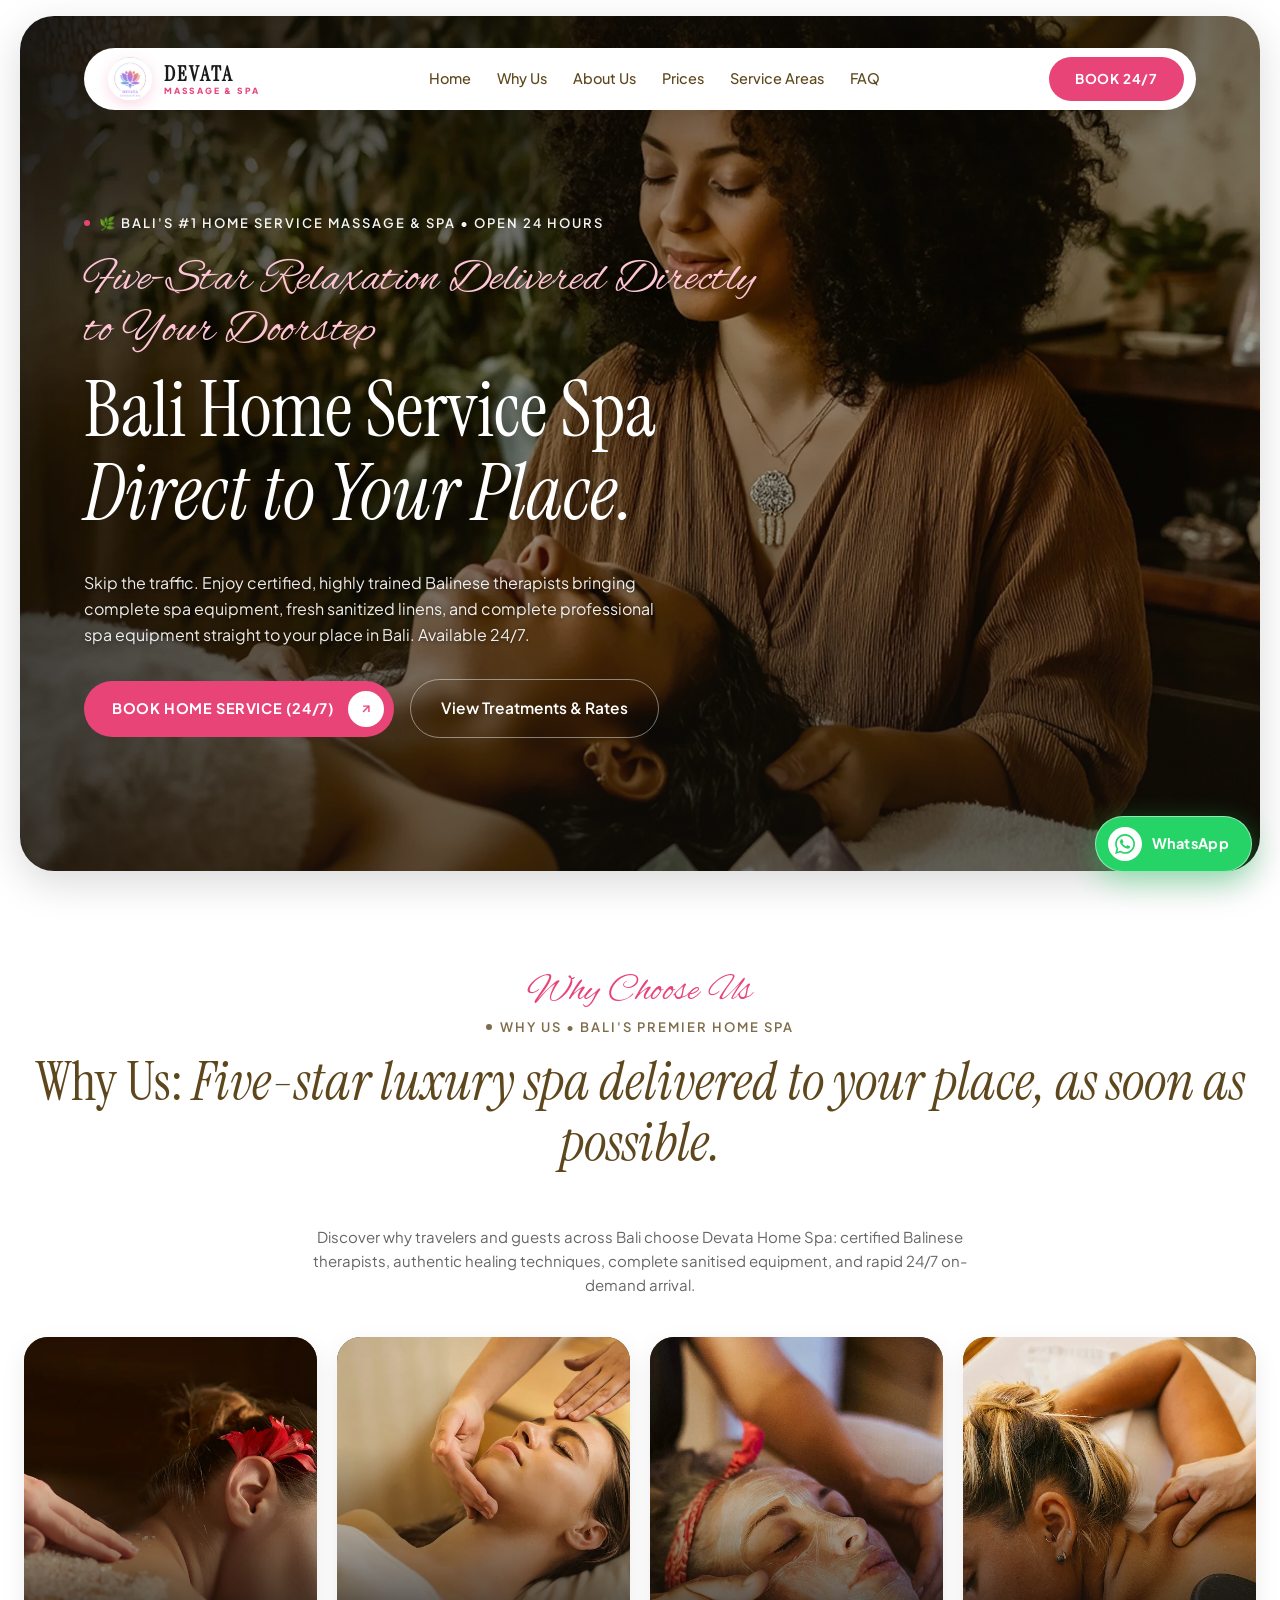
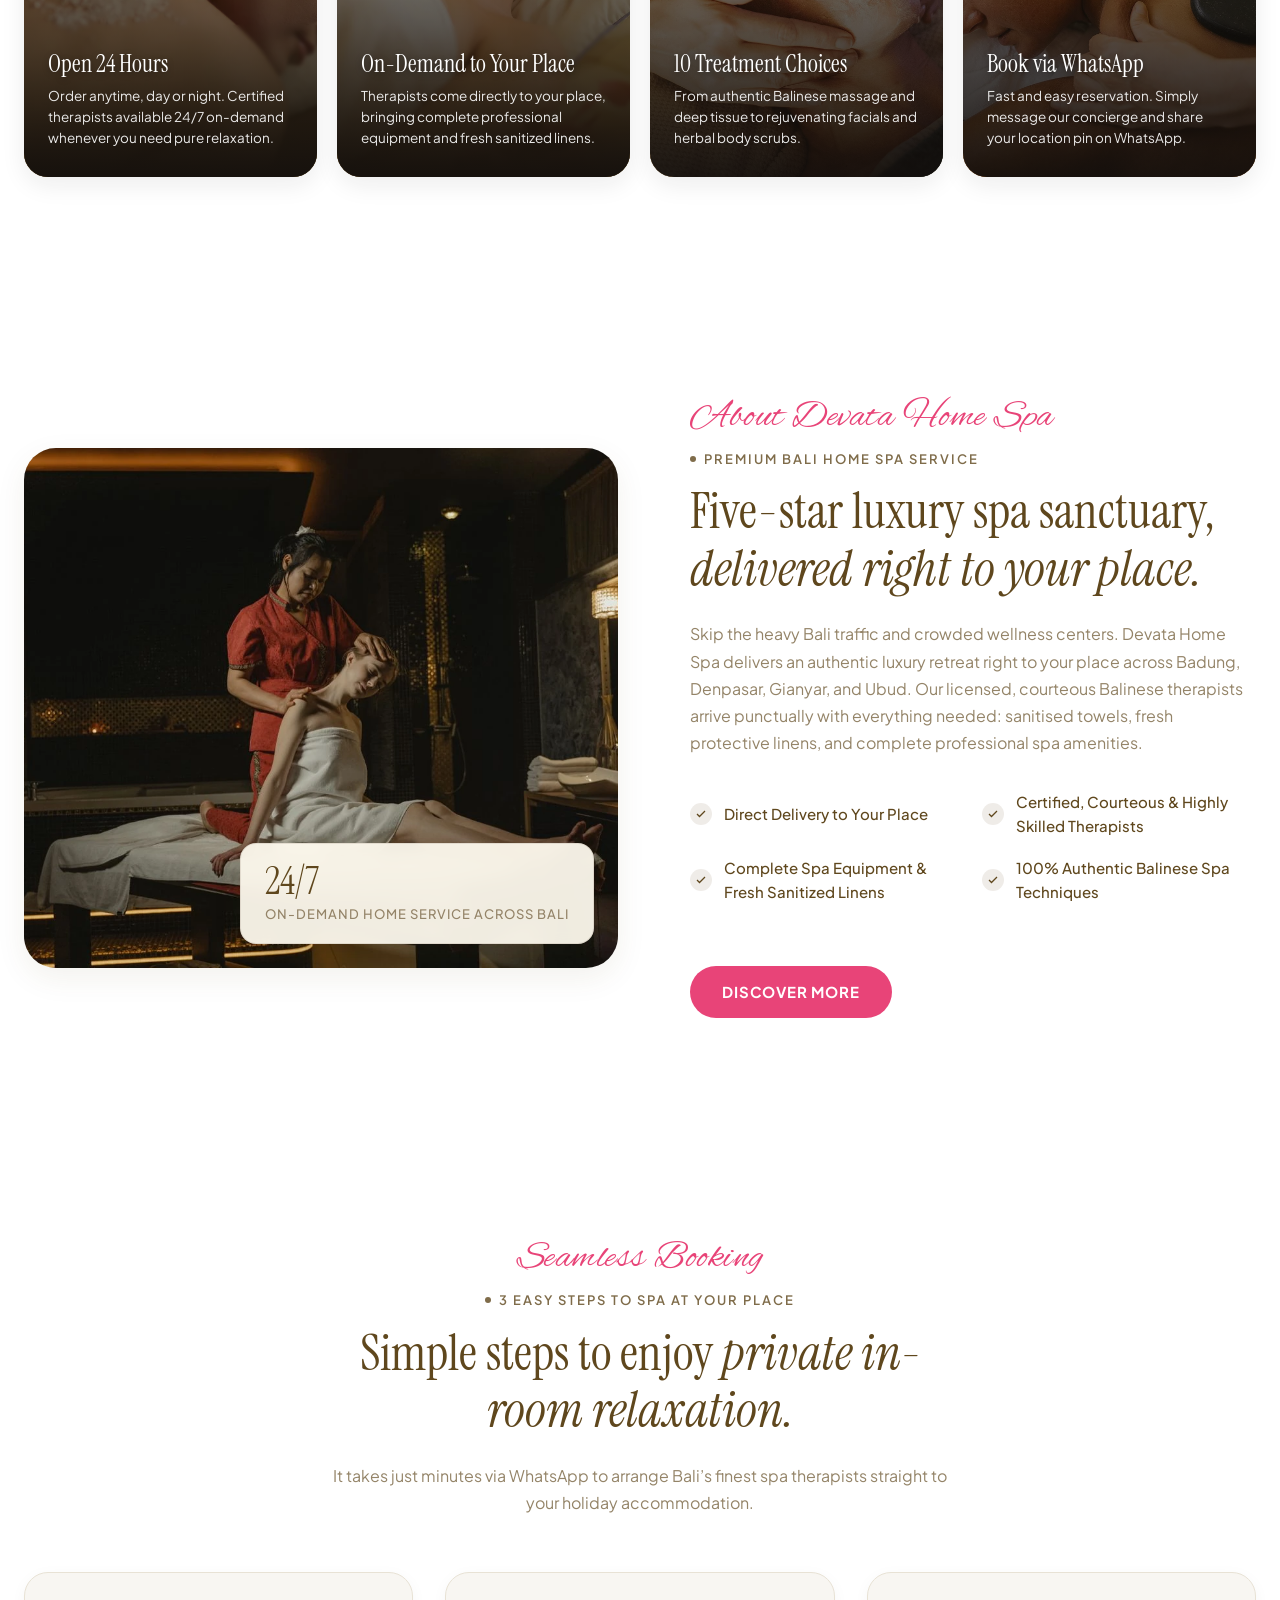
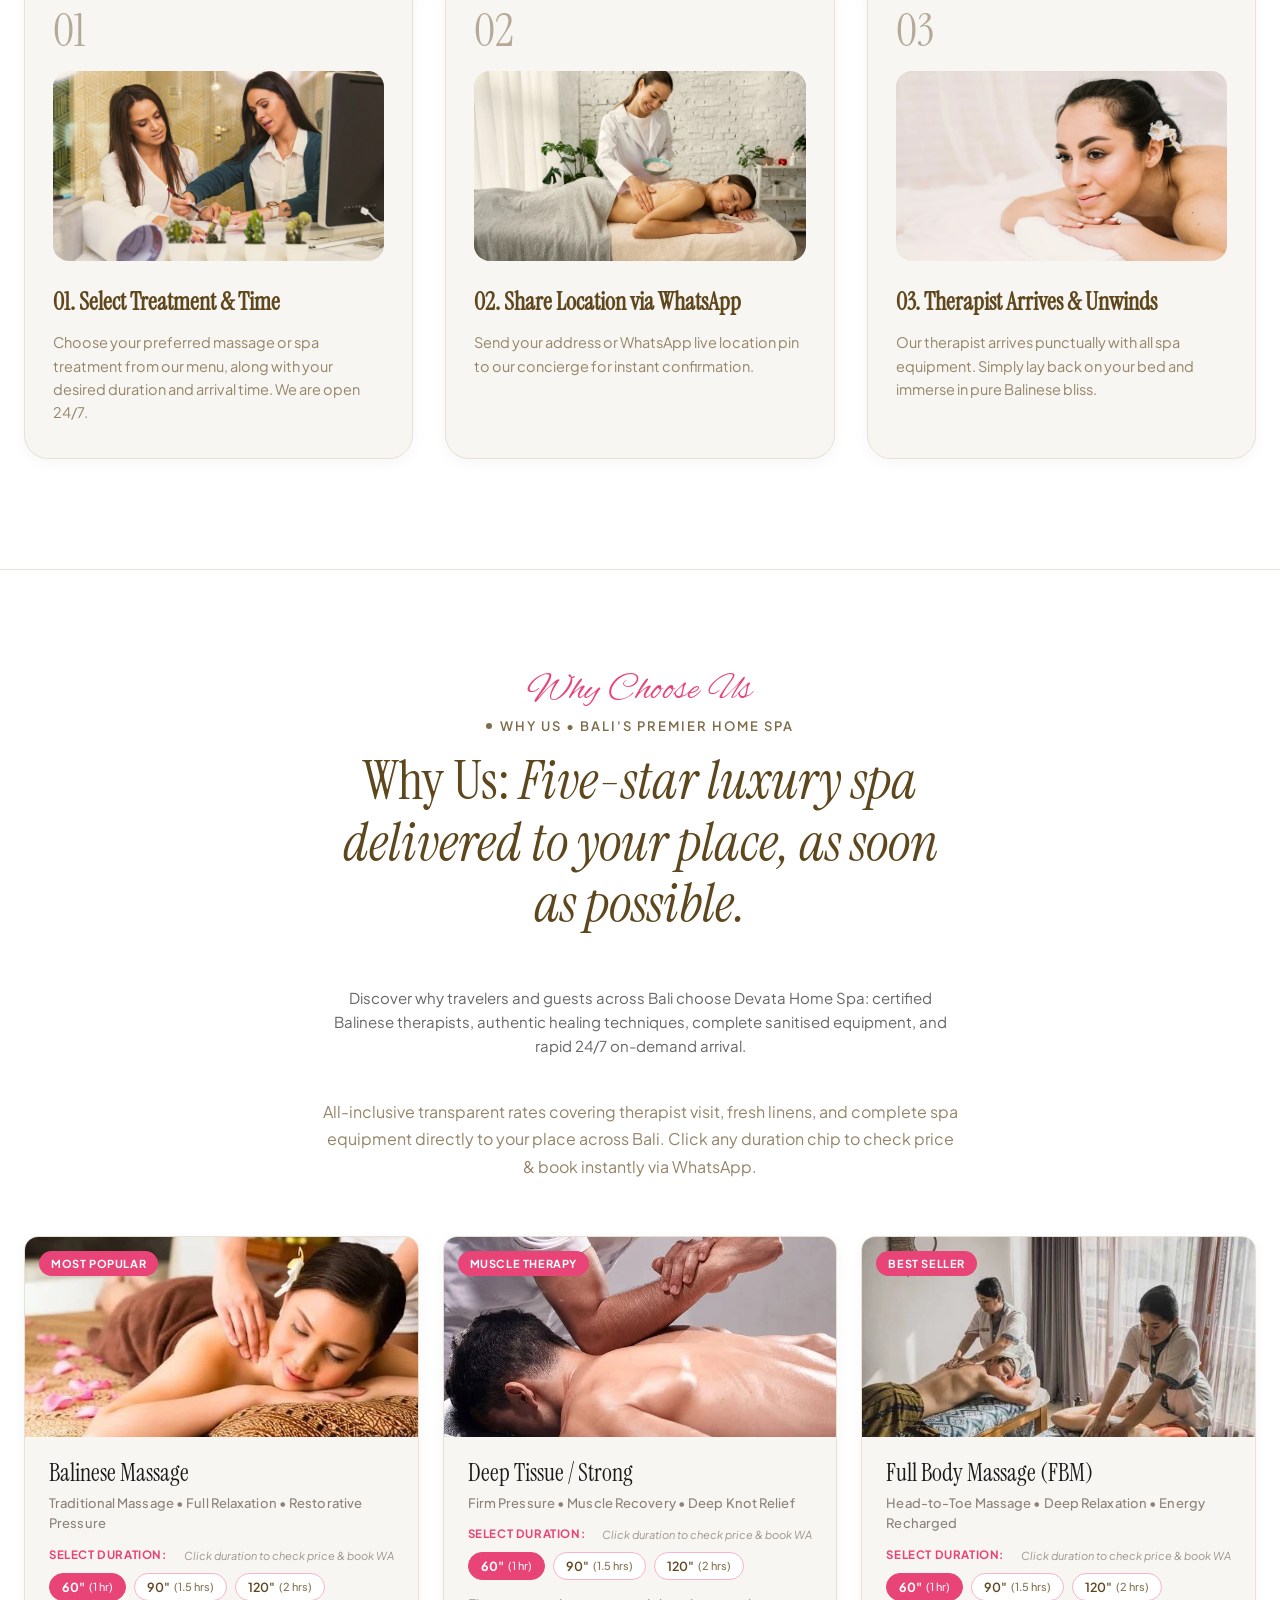
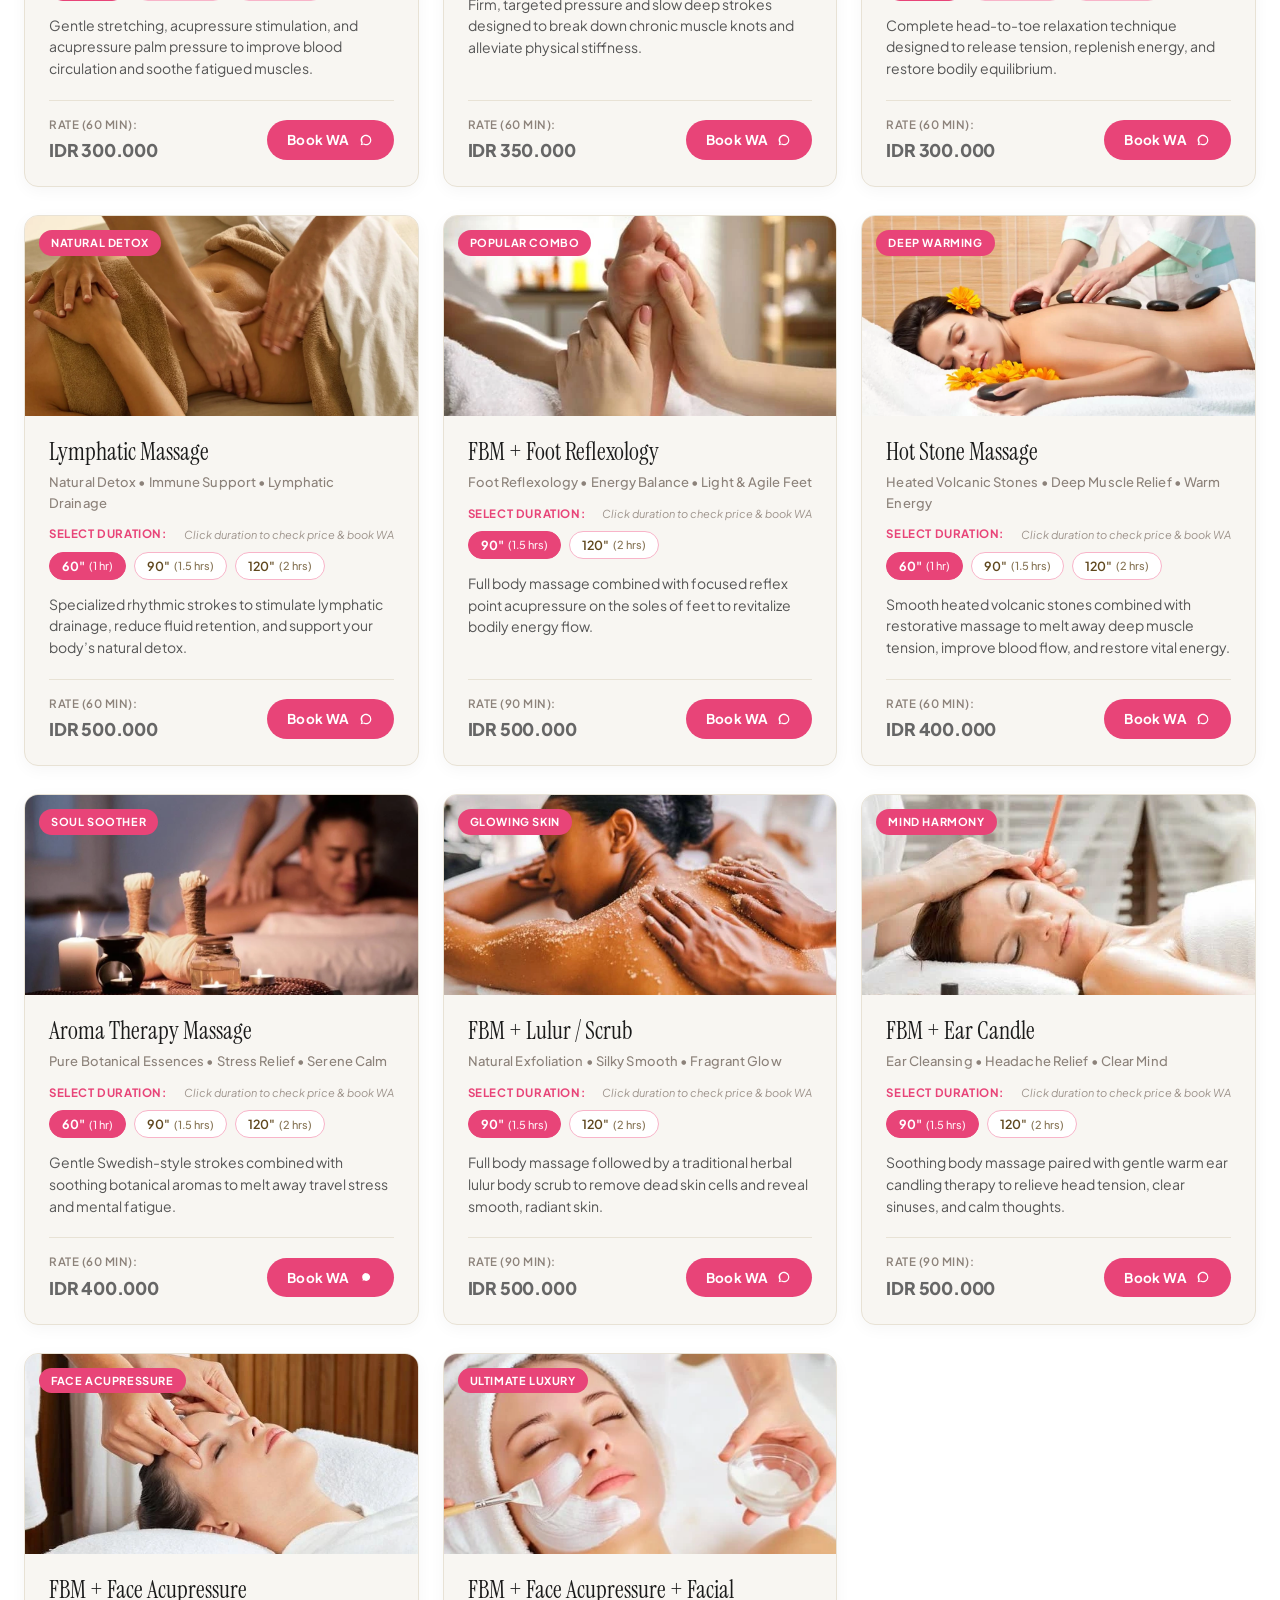
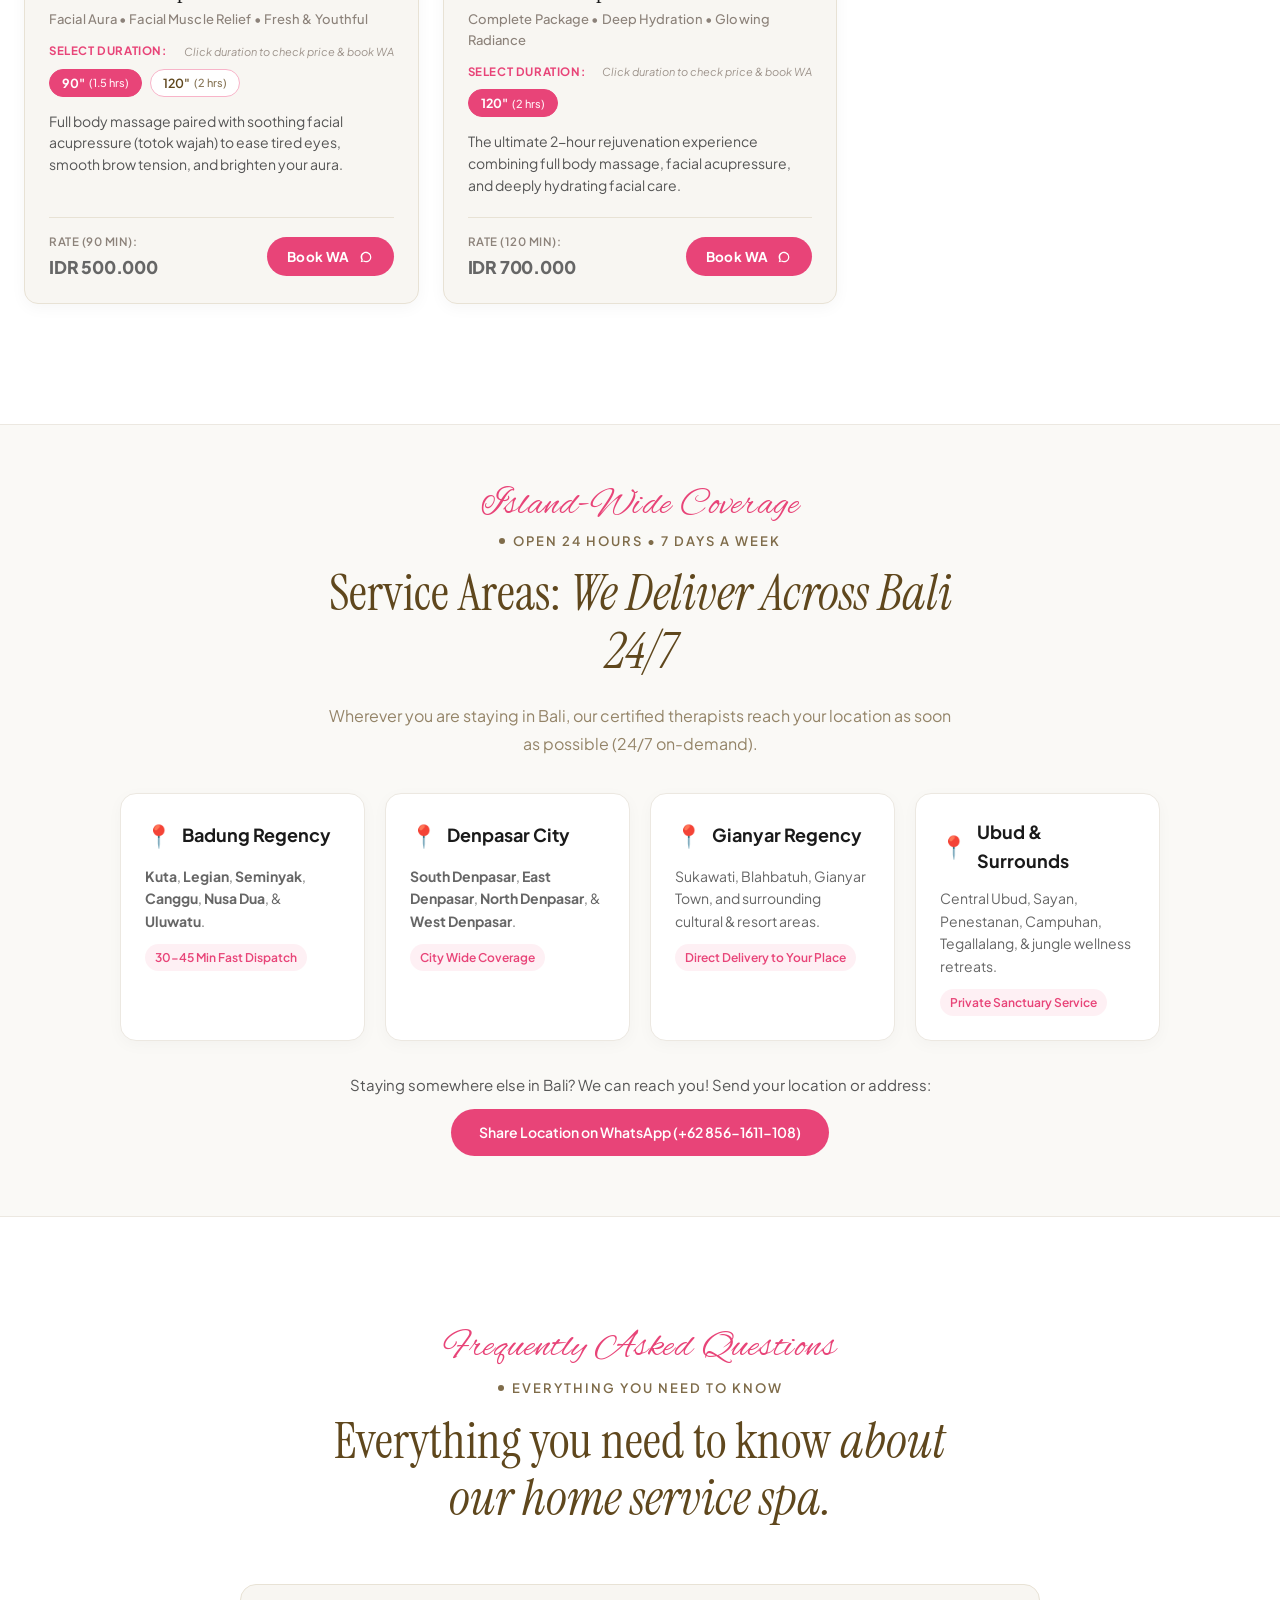
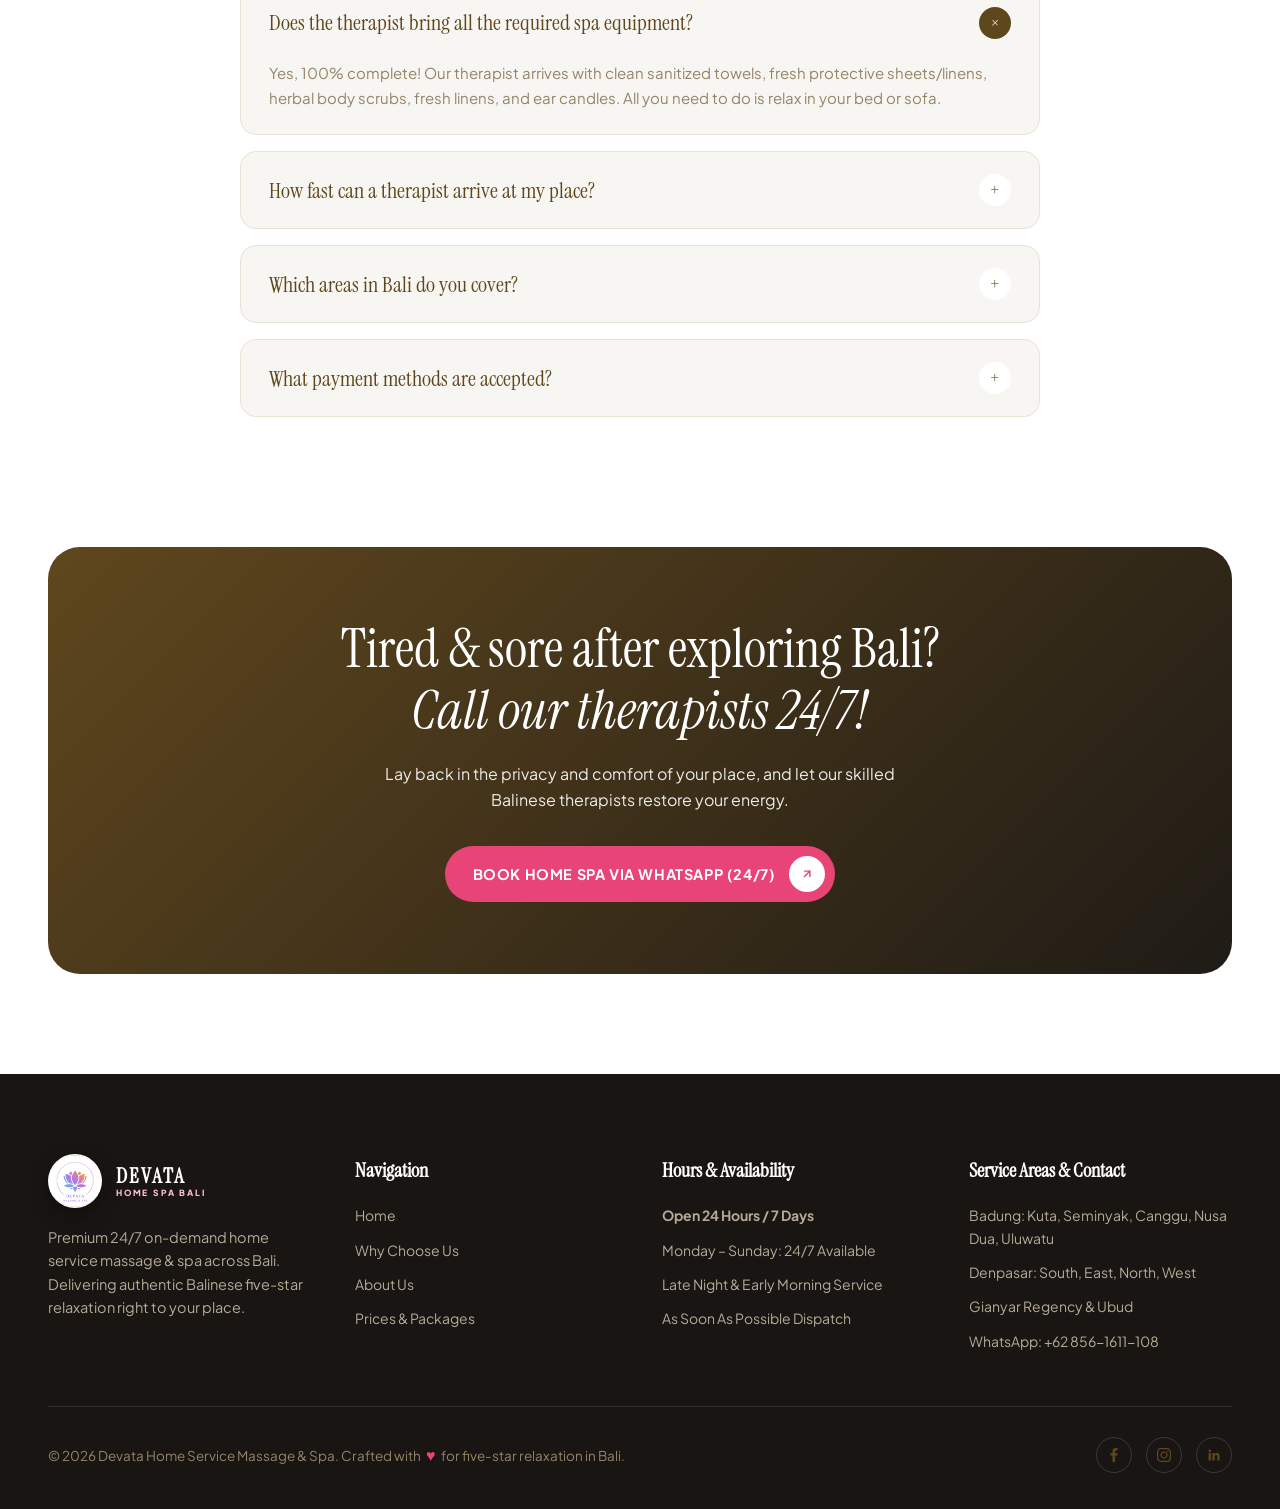
<file: index.html>
<!DOCTYPE html>
<html lang="en">
<head>
  <meta charset="UTF-8">
  <meta name="viewport" content="width=device-width, initial-scale=1.0">
  <title>Devata Home Spa Bali | 24/7 Luxury Home Service Massage &amp; Spa Panggilan</title>
  <meta name="description" content="Devata Home Spa provides 24/7 luxury home service massage & spa across Bali. Delivered directly to your place in Kuta, Seminyak, Canggu, Nusa Dua, Uluwatu, Denpasar, Gianyar & Ubud.">
    <link rel="preconnect" href="https://fonts.googleapis.com">
  <link rel="preconnect" href="https://fonts.gstatic.com" crossorigin>
  <link href="https://fonts.googleapis.com/css2?family=Alex+Brush&family=Instrument+Serif:ital@0;1&family=Plus+Jakarta+Sans:ital,wght@0,300;0,400;0,500;0,600;0,700;1,400&display=swap" rel="stylesheet">
  <link rel="stylesheet" href="assets/css/style.css?v=20261117-v2">
  <link rel="icon" type="image/png" href="assets/images/favicon.png">
  <!-- Critical Mobile Navbar Overlap Fix -->
  <style>
    @media (max-width: 991px) {
      .navbar-pill {
        padding: 8px 16px !important;
        display: flex !important;
        align-items: center !important;
        justify-content: space-between !important;
      }
      .navbar-pill .btn-get-started,
      .nav-right .btn-get-started,
      .navbar-pill .cart-link,
      .nav-right .cart-link {
        display: none !important;
      }
      .brand-logo {
        display: flex !important;
        align-items: center !important;
        gap: 10px !important;
        flex-shrink: 0 !important;
      }
      .brand-logo-img {
        height: 32px !important;
        width: auto !important;
      }
      .brand-title {
        font-size: 17.5px !important;
        letter-spacing: 1.5px !important;
        line-height: 1.1 !important;
      }
      .brand-sub {
        font-size: 7.5px !important;
        letter-spacing: 1.2px !important;
      }
      .nav-right {
        display: flex !important;
        align-items: center !important;
        margin-left: auto !important;
        gap: 0 !important;
      }
      .mobile-toggle {
        display: flex !important;
        align-items: center !important;
        justify-content: center !important;
        margin-left: auto !important;
      }
    }
  </style>
</head>
<body>

  <!-- ========================================================================
       HERO SECTION (Full Screen Immersive View)
       ======================================================================== -->
  <div class="hero-wrapper-fullscreen">
    <section class="hero-fullscreen" id="hero">
      
      <!-- Floating Pill Navbar -->
      <header class="navbar-wrapper">
        <div class="navbar-pill">
          <!-- Brand Logo -->
          <a href="#" class="brand-logo" aria-label="Devata Massage &amp; Spa">
            <img src="assets/images/devata-logo.png" alt="Devata Massage &amp; Spa" class="brand-logo-img">
            <div class="brand-logo-lockup">
              <span class="brand-title">DEVATA</span>
              <span class="brand-sub">MASSAGE &amp; SPA</span>
            </div>
          </a>

          <!-- Navigation Links -->
          <nav class="nav-menu">
            <div class="nav-item">
              <a href="#hero" class="nav-link">Home</a>
            </div>
            <div class="nav-item">
              <a href="#services" class="nav-link">Why Us</a>
            </div>
            <div class="nav-item">
              <a href="#about" class="nav-link">About Us</a>
            </div>
            <div class="nav-item">
              <a href="#pricing" class="nav-link">Prices</a>
            </div>
            <div class="nav-item">
              <a href="#areas" class="nav-link">Service Areas</a>
            </div>
            <div class="nav-item">
              <a href="#faq" class="nav-link">FAQ</a>
            </div>
          </nav>

          <!-- Right Controls -->
          <div class="nav-right">
            <a href="#booking" class="btn-get-started nav-desktop-btn">Book 24/7</a>

            <!-- Mobile Hamburger Toggle -->
            <button class="mobile-toggle" id="mobileToggle" aria-label="Open mobile navigation">
              <span></span>
              <span></span>
              <span></span>
            </button>
          </div>
        </div>
      </header>

      <!-- Hero Content (Text & Call to Actions) -->
      <div class="hero-content">
        <!-- Award-Winning Spa Badge -->
        <div class="hero-badge">
          <span class="hero-badge-dot"></span>
          <span class="hero-badge-text">🌿 BALI'S #1 HOME SERVICE MASSAGE &amp; SPA • OPEN 24 HOURS</span>
        </div>

        <span class="hero-script-tag">Five-Star Relaxation Delivered Directly to Your Doorstep</span>

        <!-- Main Title -->
        <h1 class="hero-title">
          Bali Home Service Spa<br>
          <em>Direct to Your Place.</em>
        </h1>

        <p class="hero-lead" style="font-size: 16px; color: rgba(255, 255, 255, 0.92); max-width: 580px; margin: 0 0 32px; line-height: 1.6; text-shadow: 0 1px 4px rgba(0,0,0,0.45);">
          Skip the traffic. Enjoy certified, highly trained Balinese therapists bringing complete spa equipment, fresh sanitized linens, and complete professional spa equipment straight to your place in Bali. Available 24/7.
        </p>

        <!-- Action Buttons -->
        <div class="hero-actions">
          <a href="https://wa.me/628561611108?text=Hello%20Devata%20Home%20Spa%2C%20I%20would%20like%20to%20book%20a%20home%20service%20massage%20in%20Bali" target="_blank" rel="noopener noreferrer" class="btn-book">
            <span>Book Home Service (24/7)</span>
            <span class="btn-book-icon">
              <svg viewBox="0 0 24 24" fill="none" stroke="currentColor">
                <line x1="7" y1="17" x2="17" y2="7"></line>
                <polyline points="7 7 17 7 17 17"></polyline>
              </svg>
            </span>
          </a>

          <a href="#pricing" class="btn-explore">
            View Treatments &amp; Rates
          </a>
        </div>
      </div>
    </section>
  </div>

  <!-- Mobile Drawer Menu -->
  <div class="mobile-menu" id="mobileMenu">
    <div>
      <div class="mobile-menu-header">
        <div class="brand-logo">
          <img src="assets/images/devata-logo.png" alt="Devata Massage &amp; Spa" class="brand-logo-img">
          <div class="brand-logo-lockup">
            <span class="brand-title">DEVATA</span>
            <span class="brand-sub">MASSAGE &amp; SPA</span>
          </div>
        </div>
        <button class="mobile-close-btn" id="mobileClose" aria-label="Close menu">&times;</button>
      </div>
      <nav class="mobile-nav-list">
        <a href="#hero" class="mobile-nav-link">Home</a>
        <a href="#services" class="mobile-nav-link">Why Us</a>
        <a href="#about" class="mobile-nav-link">About Us</a>
        <a href="#pricing" class="mobile-nav-link">Prices</a>
        <a href="#areas" class="mobile-nav-link">Service Areas</a>
        <a href="#faq" class="mobile-nav-link">FAQ</a>
      </nav>
    </div>
    <div>
      <a href="#booking" class="btn-get-started" style="width: 100%; text-align: center; padding: 16px;">Book 24/7</a>
    </div>
  </div>

  

  <!-- ========================================================================
       SECTION: SPA TREATMENTS (Hover Pop-Up Expanding Cards Gallery)
       Matches the uploaded image persis dengan efek pop-up saat hover
       ======================================================================== -->
  <section class="services-accordion-section" id="services">
    <div class="container">
      
      <span class="script-ornament text-center">Why Choose Us</span>
      <div class="section-tag-center">
        <span class="section-tag-dot"></span>
        <span>WHY US • BALI'S PREMIER HOME SPA</span>
      </div>

      <h2 class="services-accordion-title">
        Why Us: <em>Five-star luxury spa delivered to your place, as soon as possible.</em>
      </h2>
      <p class="section-desc" style="text-align: center; max-width: 680px; margin: 0 auto 40px; color: #666; font-size: 15px; line-height: 1.6;">
        Discover why travelers and guests across Bali choose Devata Home Spa: certified Balinese therapists, authentic healing techniques, complete sanitised equipment, and rapid 24/7 on-demand arrival.
      </p>

            <!-- 4 Cards Grid - Why Us -->
      <div class="services-gallery" id="servicesGallery">
        
        <!-- Card 1: Open 24 Hours -->
        <div class="service-gallery-card">
          <img src="assets/images/service-1.webp" alt="Open 24 Hours" class="service-gallery-img">
          <div class="service-gallery-overlay"></div>
          <div class="service-gallery-body">
            <h3 class="service-gallery-title">Open 24 Hours</h3>
            <p class="service-gallery-desc">Order anytime, day or night. Certified therapists available 24/7 on-demand whenever you need pure relaxation.</p>
          </div>
        </div>

        <!-- Card 2: On-Demand to Your Place -->
        <div class="service-gallery-card">
          <img src="assets/images/service-2.webp" alt="On-Demand to Your Place" class="service-gallery-img">
          <div class="service-gallery-overlay"></div>
          <div class="service-gallery-body">
            <h3 class="service-gallery-title">On-Demand to Your Place</h3>
            <p class="service-gallery-desc">Therapists come directly to your place, bringing complete professional equipment and fresh sanitized linens.</p>
          </div>
        </div>

        <!-- Card 3: 10 Treatment Choices -->
        <div class="service-gallery-card">
          <img src="assets/images/service-3.webp" alt="10 Treatment Choices" class="service-gallery-img">
          <div class="service-gallery-overlay"></div>
          <div class="service-gallery-body">
            <h3 class="service-gallery-title">10 Treatment Choices</h3>
            <p class="service-gallery-desc">From authentic Balinese massage and deep tissue to rejuvenating facials and herbal body scrubs.</p>
          </div>
        </div>

        <!-- Card 4: Book via WhatsApp -->
        <div class="service-gallery-card">
          <img src="assets/images/service-4.webp" alt="Book via WhatsApp" class="service-gallery-img">
          <div class="service-gallery-overlay"></div>
          <div class="service-gallery-body">
            <h3 class="service-gallery-title">Book via WhatsApp</h3>
            <p class="service-gallery-desc">Fast and easy reservation. Simply message our concierge and share your location pin on WhatsApp.</p>
          </div>
        </div>

      </div>

    </div>
  </section>

  <!-- ========================================================================
       SECTION: ABOUT US
       ======================================================================== -->
  <section class="section about-section" id="about">
    <div class="container">
      <div class="about-grid">
        <div class="about-image-card">
          <img src="assets/images/about-image.webp?v=3" alt="Devata Massage &amp; Spa Sanctuary" class="about-img">
          <div class="about-floating-badge">
            <div class="about-floating-stat">24/7</div>
            <div class="about-floating-label">On-Demand Home Service Across Bali</div>
          </div>
        </div>

        <div class="about-content">
          <span class="script-ornament">About Devata Home Spa</span>
          <div class="section-tag">
            <span class="section-tag-dot"></span>
            <span>Premium Bali Home Spa Service</span>
          </div>
          <h2 class="section-heading">
            Five-star luxury spa sanctuary, <em>delivered right to your place.</em>
          </h2>
          <p class="section-desc">
            Skip the heavy Bali traffic and crowded wellness centers. Devata Home Spa delivers an authentic luxury retreat right to your place across Badung, Denpasar, Gianyar, and Ubud. Our licensed, courteous Balinese therapists arrive punctually with everything needed: sanitised towels, fresh protective linens, and complete professional spa amenities.
          </p>

          <div class="features-list">
            <div class="feature-item">
              <span class="feature-check">
                <svg viewBox="0 0 24 24" fill="none" stroke="currentColor">
                  <polyline points="20 6 9 17 4 12"></polyline>
                </svg>
              </span>
              <span>Direct Delivery to Your Place</span>
            </div>
            <div class="feature-item">
              <span class="feature-check">
                <svg viewBox="0 0 24 24" fill="none" stroke="currentColor">
                  <polyline points="20 6 9 17 4 12"></polyline>
                </svg>
              </span>
              <span>Certified, Courteous &amp; Highly Skilled Therapists</span>
            </div>
            <div class="feature-item">
              <span class="feature-check">
                <svg viewBox="0 0 24 24" fill="none" stroke="currentColor">
                  <polyline points="20 6 9 17 4 12"></polyline>
                </svg>
              </span>
              <span>Complete Spa Equipment &amp; Fresh Sanitized Linens</span>
            </div>
            <div class="feature-item">
              <span class="feature-check">
                <svg viewBox="0 0 24 24" fill="none" stroke="currentColor">
                  <polyline points="20 6 9 17 4 12"></polyline>
                </svg>
              </span>
              <span>100% Authentic Balinese Spa Techniques</span>
            </div>
          </div>
          <a href="#booking" class="btn-get-started" style="padding: 14px 32px; font-size: 15px; margin-top: 24px; display: inline-flex;">
            Discover More
          </a>
        </div>
      </div>
    </div>
  </section>

  <!-- ========================================================================
       SECTION: TREATMENT PROCESS
       ======================================================================== -->
  <section class="section process-section" id="process">
    <div class="container">
      <div class="section-header-center">
        <span class="script-ornament text-center">Seamless Booking</span>
        <div class="section-tag">
          <span class="section-tag-dot"></span>
          <span>3 Easy Steps to Spa at Your Place</span>
        </div>
        <h2 class="section-heading">Simple steps to enjoy <em>private in-room relaxation.</em></h2>
        <p class="section-desc">It takes just minutes via WhatsApp to arrange Bali’s finest spa therapists straight to your holiday accommodation.</p>
      </div>

      <div class="process-grid">
        <div class="process-card">
          <div class="process-step-num">01</div>
          <div class="process-img-wrap">
            <img src="assets/images/process-1.webp" alt="Consultation & Selection">
          </div>
          <h3 class="process-card-title">01. Select Treatment &amp; Time</h3>
          <p class="process-card-desc">
            Choose your preferred massage or spa treatment from our menu, along with your desired duration and arrival time. We are open 24/7.
          </p>
        </div>

        <div class="process-card">
          <div class="process-step-num">02</div>
          <div class="process-img-wrap">
            <img src="assets/images/process-2.webp" alt="Exclusive Spa Treatment">
          </div>
          <h3 class="process-card-title">02. Share Location via WhatsApp</h3>
          <p class="process-card-desc">
            Send your address or WhatsApp live location pin to our concierge for instant confirmation.
          </p>
        </div>

        <div class="process-card">
          <div class="process-step-num">03</div>
          <div class="process-img-wrap">
            <img src="assets/images/process-3.webp" alt="Wellness & Relaxation">
          </div>
          <h3 class="process-card-title">03. Therapist Arrives &amp; Unwinds</h3>
          <p class="process-card-desc">
            Our therapist arrives punctually with all spa equipment. Simply lay back on your bed and immerse in pure Balinese bliss.
          </p>
        </div>
      </div>
    </div>
  </section>

  <!-- ========================================================================
       SECTION: PRICING PACKAGES
       ======================================================================== -->
    <!-- ========================================================================
       SECTION: PRICE LIST (Flyer Menu persis gambar referensi)
       ======================================================================== -->
    <!-- ========================================================================
       SECTION: TREATMENT MENU & PRICE LIST (Luxury Harmonized Design)
       Sesuai dengan estetika & desain luxury spa website
       ======================================================================== -->
    <!-- ========================================================================
       SECTION: TREATMENT MENU & PRICE LIST (Exact Card Design from Reference)
       Matches the uploaded 3-column card grid with landscape image on top
       ======================================================================== -->
  <section class="pricelist-section" id="pricing">
    <div class="container">
      
      <!-- Section Header -->
      <div class="section-header-center">
        <span class="script-ornament text-center">Why Choose Us</span>
      <div class="section-tag-center">
        <span class="section-tag-dot"></span>
        <span>WHY US • BALI'S PREMIER HOME SPA</span>
      </div>

      <h2 class="services-accordion-title">
        Why Us: <em>Five-star luxury spa delivered to your place, as soon as possible.</em>
      </h2>
      <p class="section-desc" style="text-align: center; max-width: 680px; margin: 0 auto 40px; color: #666; font-size: 15px; line-height: 1.6;">
        Discover why travelers and guests across Bali choose Devata Home Spa: certified Balinese therapists, authentic healing techniques, complete sanitised equipment, and rapid 24/7 on-demand arrival.
      </p>
        <p class="section-desc" style="text-align: center; max-width: 680px; margin: 0 auto 48px;">
          All-inclusive transparent rates covering therapist visit, fresh linens, and complete spa equipment directly to your place across Bali. Click any duration chip to check price &amp; book instantly via WhatsApp.
        </p>
      </div>

      <!-- Card Slider / Grid Container with Navigation Arrows -->
      <div class="treatment-cards-wrapper">
        
        <!-- Left Slider Arrow -->
        <button class="treatment-slider-btn prev" id="sliderPrev" aria-label="Previous">
          <svg width="18" height="18" viewBox="0 0 24 24" fill="none" stroke="currentColor" stroke-width="2">
            <polyline points="15 18 9 12 15 6"></polyline>
          </svg>
        </button>

        <!-- Right Slider Arrow -->
        <button class="treatment-slider-btn next" id="sliderNext" aria-label="Next">
          <svg width="18" height="18" viewBox="0 0 24 24" fill="none" stroke="currentColor" stroke-width="2">
            <polyline points="9 18 15 12 9 6"></polyline>
          </svg>
        </button>

        <!-- 3-Column Treatment Cards Grid -->
        <div class="treatment-cards-grid" id="treatmentCardsGrid">
          <!-- Card 1: Balinese Massage -->
          <div class="treatment-card" data-treatment="Balinese Massage">
            <div class="treatment-card-img-wrap">
              <img src="assets/images/pricelist_hq/balinese.webp?v=3" alt="Balinese Massage" class="treatment-card-img" loading="lazy">
              <span class="treatment-card-badge">Most Popular</span>
            </div>
            <div class="treatment-card-body">
              <h3 class="treatment-card-title">Balinese Massage</h3>
              <div class="treatment-card-tags">Traditional Massage • Full Relaxation • Restorative Pressure</div>
              
              <div class="treatment-durations-header">
                <span class="treatment-durations-label">Select Duration:</span>
                <span class="treatment-durations-tip">Click duration to check price &amp; book WA</span>
              </div>
              <div class="treatment-durations-row">
                <button type="button" class="treatment-duration-chip active" data-duration="60" data-hours="1 Hour" data-price="IDR 300.000">
                  60" <span>(1 hr)</span>
                </button>
                <button type="button" class="treatment-duration-chip" data-duration="90" data-hours="1.5 Hours" data-price="IDR 450.000">
                  90" <span>(1.5 hrs)</span>
                </button>
                <button type="button" class="treatment-duration-chip" data-duration="120" data-hours="2 Hours" data-price="IDR 600.000">
                  120" <span>(2 hrs)</span>
                </button>
              </div>

              <p class="treatment-card-desc">
                Gentle stretching, acupressure stimulation, and acupressure palm pressure to improve blood circulation and soothe fatigued muscles.
              </p>

              <div class="treatment-card-footer">
                <div class="treatment-card-price">
                  <span class="price-label">Rate (<span class="selected-dur">60 min</span>):</span>
                  <strong class="selected-price">IDR 300.000</strong>
                </div>
                <a href="https://wa.me/628561611108?text=Hello%20Devata%20Home%20Spa%2C%20I%20would%20like%20to%20book%20a%20treatment%3A%0A%E2%80%A2%20Treatment%3A%20Balinese%20Massage%0A%E2%80%A2%20Duration%3A%2060%20Minutes%20%281%20Hour%29%0A%E2%80%A2%20Price%3A%20IDR%20300.000%0A%0APlease%20let%20me%20know%20therapist%20availability.%20Thank%20you%21" target="_blank" rel="noopener noreferrer" class="btn-card-wa" aria-label="Book Balinese Massage via WhatsApp">
                  <span>Book WA</span>
                  <svg viewBox="0 0 24 24">
                    <path d="M12.031 6.172c-3.181 0-5.767 2.586-5.768 5.766-.001 1.298.38 2.27 1.019 3.287l-.711 2.598 2.664-.698c.972.582 1.956.887 3.208.887 3.182 0 5.768-2.586 5.768-5.766 0-3.18-2.586-5.767-5.768-5.767zm7.969 5.766c0 4.418-3.582 8-8 8-1.408 0-2.733-.365-3.882-1.006l-4.118 1.068 1.092-3.992c-.752-1.222-1.192-2.667-1.192-4.07 0-4.418 3.582-8 8-8s8 3.582 8 8z"/>
                  </svg>
                </a>
              </div>
            </div>
          </div>

          <!-- Card 2: Deep Tissue / Strong -->
          <div class="treatment-card" data-treatment="Deep Tissue / Strong">
            <div class="treatment-card-img-wrap">
              <img src="assets/images/pricelist_hq/deep_tissue.webp?v=2" alt="Deep Tissue / Strong" class="treatment-card-img" loading="lazy">
              <span class="treatment-card-badge">Muscle Therapy</span>
            </div>
            <div class="treatment-card-body">
              <h3 class="treatment-card-title">Deep Tissue / Strong</h3>
              <div class="treatment-card-tags">Firm Pressure • Muscle Recovery • Deep Knot Relief</div>
              
              <div class="treatment-durations-header">
                <span class="treatment-durations-label">Select Duration:</span>
                <span class="treatment-durations-tip">Click duration to check price &amp; book WA</span>
              </div>
              <div class="treatment-durations-row">
                <button type="button" class="treatment-duration-chip active" data-duration="60" data-hours="1 Hour" data-price="IDR 350.000">
                  60" <span>(1 hr)</span>
                </button>
                <button type="button" class="treatment-duration-chip" data-duration="90" data-hours="1.5 Hours" data-price="IDR 525.000">
                  90" <span>(1.5 hrs)</span>
                </button>
                <button type="button" class="treatment-duration-chip" data-duration="120" data-hours="2 Hours" data-price="IDR 700.000">
                  120" <span>(2 hrs)</span>
                </button>
              </div>

              <p class="treatment-card-desc">
                Firm, targeted pressure and slow deep strokes designed to break down chronic muscle knots and alleviate physical stiffness.
              </p>

              <div class="treatment-card-footer">
                <div class="treatment-card-price">
                  <span class="price-label">Rate (<span class="selected-dur">60 min</span>):</span>
                  <strong class="selected-price">IDR 350.000</strong>
                </div>
                <a href="https://wa.me/628561611108?text=Hello%20Devata%20Home%20Spa%2C%20I%20would%20like%20to%20book%20a%20treatment%3A%0A%E2%80%A2%20Treatment%3A%20Deep%20Tissue%20/%20Strong%0A%E2%80%A2%20Duration%3A%2060%20Minutes%20%281%20Hour%29%0A%E2%80%A2%20Price%3A%20IDR%20350.000%0A%0APlease%20let%20me%20know%20therapist%20availability.%20Thank%20you%21" target="_blank" rel="noopener noreferrer" class="btn-card-wa" aria-label="Book Deep Tissue / Strong via WhatsApp">
                  <span>Book WA</span>
                  <svg viewBox="0 0 24 24">
                    <path d="M12.031 6.172c-3.181 0-5.767 2.586-5.768 5.766-.001 1.298.38 2.27 1.019 3.287l-.711 2.598 2.664-.698c.972.582 1.956.887 3.208.887 3.182 0 5.768-2.586 5.768-5.766 0-3.18-2.586-5.767-5.768-5.767zm7.969 5.766c0 4.418-3.582 8-8 8-1.408 0-2.733-.365-3.882-1.006l-4.118 1.068 1.092-3.992c-.752-1.222-1.192-2.667-1.192-4.07 0-4.418 3.582-8 8-8s8 3.582 8 8z"/>
                  </svg>
                </a>
              </div>
            </div>
          </div>

          <!-- Card 3: Full Body Massage (FBM) -->
          <div class="treatment-card" data-treatment="Full Body Massage (FBM)">
            <div class="treatment-card-img-wrap">
              <img src="assets/images/pricelist_hq/full_body.webp?v=3" alt="Full Body Massage (FBM)" class="treatment-card-img" loading="lazy">
              <span class="treatment-card-badge">Best Seller</span>
            </div>
            <div class="treatment-card-body">
              <h3 class="treatment-card-title">Full Body Massage (FBM)</h3>
              <div class="treatment-card-tags">Head-to-Toe Massage • Deep Relaxation • Energy Recharged</div>
              
              <div class="treatment-durations-header">
                <span class="treatment-durations-label">Select Duration:</span>
                <span class="treatment-durations-tip">Click duration to check price &amp; book WA</span>
              </div>
              <div class="treatment-durations-row">
                <button type="button" class="treatment-duration-chip active" data-duration="60" data-hours="1 Hour" data-price="IDR 300.000">
                  60" <span>(1 hr)</span>
                </button>
                <button type="button" class="treatment-duration-chip" data-duration="90" data-hours="1.5 Hours" data-price="IDR 450.000">
                  90" <span>(1.5 hrs)</span>
                </button>
                <button type="button" class="treatment-duration-chip" data-duration="120" data-hours="2 Hours" data-price="IDR 600.000">
                  120" <span>(2 hrs)</span>
                </button>
              </div>

              <p class="treatment-card-desc">
                Complete head-to-toe relaxation technique designed to release tension, replenish energy, and restore bodily equilibrium.
              </p>

              <div class="treatment-card-footer">
                <div class="treatment-card-price">
                  <span class="price-label">Rate (<span class="selected-dur">60 min</span>):</span>
                  <strong class="selected-price">IDR 300.000</strong>
                </div>
                <a href="https://wa.me/628561611108?text=Hello%20Devata%20Home%20Spa%2C%20I%20would%20like%20to%20book%20a%20treatment%3A%0A%E2%80%A2%20Treatment%3A%20Full%20Body%20Massage%20%28FBM%29%0A%E2%80%A2%20Duration%3A%2060%20Minutes%20%281%20Hour%29%0A%E2%80%A2%20Price%3A%20IDR%20300.000%0A%0APlease%20let%20me%20know%20therapist%20availability.%20Thank%20you%21" target="_blank" rel="noopener noreferrer" class="btn-card-wa" aria-label="Book Full Body Massage (FBM) via WhatsApp">
                  <span>Book WA</span>
                  <svg viewBox="0 0 24 24">
                    <path d="M12.031 6.172c-3.181 0-5.767 2.586-5.768 5.766-.001 1.298.38 2.27 1.019 3.287l-.711 2.598 2.664-.698c.972.582 1.956.887 3.208.887 3.182 0 5.768-2.586 5.768-5.766 0-3.18-2.586-5.767-5.768-5.767zm7.969 5.766c0 4.418-3.582 8-8 8-1.408 0-2.733-.365-3.882-1.006l-4.118 1.068 1.092-3.992c-.752-1.222-1.192-2.667-1.192-4.07 0-4.418 3.582-8 8-8s8 3.582 8 8z"/>
                  </svg>
                </a>
              </div>
            </div>
          </div>

          <!-- Card 4: Lymphatic Massage -->
          <div class="treatment-card" data-treatment="Lymphatic Massage">
            <div class="treatment-card-img-wrap">
              <img src="assets/images/pricelist_hq/lymphatic.webp?v=2" alt="Lymphatic Massage" class="treatment-card-img" loading="lazy">
              <span class="treatment-card-badge">Natural Detox</span>
            </div>
            <div class="treatment-card-body">
              <h3 class="treatment-card-title">Lymphatic Massage</h3>
              <div class="treatment-card-tags">Natural Detox • Immune Support • Lymphatic Drainage</div>
              
              <div class="treatment-durations-header">
                <span class="treatment-durations-label">Select Duration:</span>
                <span class="treatment-durations-tip">Click duration to check price &amp; book WA</span>
              </div>
              <div class="treatment-durations-row">
                <button type="button" class="treatment-duration-chip active" data-duration="60" data-hours="1 Hour" data-price="IDR 500.000">
                  60" <span>(1 hr)</span>
                </button>
                <button type="button" class="treatment-duration-chip" data-duration="90" data-hours="1.5 Hours" data-price="IDR 750.000">
                  90" <span>(1.5 hrs)</span>
                </button>
                <button type="button" class="treatment-duration-chip" data-duration="120" data-hours="2 Hours" data-price="IDR 1.000.000">
                  120" <span>(2 hrs)</span>
                </button>
              </div>

              <p class="treatment-card-desc">
                Specialized rhythmic strokes to stimulate lymphatic drainage, reduce fluid retention, and support your body’s natural detox.
              </p>

              <div class="treatment-card-footer">
                <div class="treatment-card-price">
                  <span class="price-label">Rate (<span class="selected-dur">60 min</span>):</span>
                  <strong class="selected-price">IDR 500.000</strong>
                </div>
                <a href="https://wa.me/628561611108?text=Hello%20Devata%20Home%20Spa%2C%20I%20would%20like%20to%20book%20a%20treatment%3A%0A%E2%80%A2%20Treatment%3A%20Lymphatic%20Massage%0A%E2%80%A2%20Duration%3A%2060%20Minutes%20%281%20Hour%29%0A%E2%80%A2%20Price%3A%20IDR%20500.000%0A%0APlease%20let%20me%20know%20therapist%20availability.%20Thank%20you%21" target="_blank" rel="noopener noreferrer" class="btn-card-wa" aria-label="Book Lymphatic Massage via WhatsApp">
                  <span>Book WA</span>
                  <svg viewBox="0 0 24 24">
                    <path d="M12.031 6.172c-3.181 0-5.767 2.586-5.768 5.766-.001 1.298.38 2.27 1.019 3.287l-.711 2.598 2.664-.698c.972.582 1.956.887 3.208.887 3.182 0 5.768-2.586 5.768-5.766 0-3.18-2.586-5.767-5.768-5.767zm7.969 5.766c0 4.418-3.582 8-8 8-1.408 0-2.733-.365-3.882-1.006l-4.118 1.068 1.092-3.992c-.752-1.222-1.192-2.667-1.192-4.07 0-4.418 3.582-8 8-8s8 3.582 8 8z"/>
                  </svg>
                </a>
              </div>
            </div>
          </div>

          <!-- Card 5: FBM + Foot Reflexology -->
          <div class="treatment-card" data-treatment="FBM + Foot Reflexology">
            <div class="treatment-card-img-wrap">
              <img src="assets/images/pricelist_hq/fbm_foot.webp?v=2" alt="FBM + Foot Reflexology" class="treatment-card-img" loading="lazy">
              <span class="treatment-card-badge">Popular Combo</span>
            </div>
            <div class="treatment-card-body">
              <h3 class="treatment-card-title">FBM + Foot Reflexology</h3>
              <div class="treatment-card-tags">Foot Reflexology • Energy Balance • Light &amp; Agile Feet</div>
              
              <div class="treatment-durations-header">
                <span class="treatment-durations-label">Select Duration:</span>
                <span class="treatment-durations-tip">Click duration to check price &amp; book WA</span>
              </div>
              <div class="treatment-durations-row">
                <button type="button" class="treatment-duration-chip active" data-duration="90" data-hours="1.5 Hours" data-price="IDR 500.000">
                  90" <span>(1.5 hrs)</span>
                </button>
                <button type="button" class="treatment-duration-chip" data-duration="120" data-hours="2 Hours" data-price="IDR 650.000">
                  120" <span>(2 hrs)</span>
                </button>
              </div>

              <p class="treatment-card-desc">
                Full body massage combined with focused reflex point acupressure on the soles of feet to revitalize bodily energy flow.
              </p>

              <div class="treatment-card-footer">
                <div class="treatment-card-price">
                  <span class="price-label">Rate (<span class="selected-dur">90 min</span>):</span>
                  <strong class="selected-price">IDR 500.000</strong>
                </div>
                <a href="https://wa.me/628561611108?text=Hello%20Devata%20Home%20Spa%2C%20I%20would%20like%20to%20book%20a%20treatment%3A%0A%E2%80%A2%20Treatment%3A%20FBM%20%2B%20Foot%20Reflexology%0A%E2%80%A2%20Duration%3A%2090%20Minutes%20%281.5%20Hours%29%0A%E2%80%A2%20Price%3A%20IDR%20500.000%0A%0APlease%20let%20me%20know%20therapist%20availability.%20Thank%20you%21" target="_blank" rel="noopener noreferrer" class="btn-card-wa" aria-label="Book FBM + Foot Reflexology via WhatsApp">
                  <span>Book WA</span>
                  <svg viewBox="0 0 24 24">
                    <path d="M12.031 6.172c-3.181 0-5.767 2.586-5.768 5.766-.001 1.298.38 2.27 1.019 3.287l-.711 2.598 2.664-.698c.972.582 1.956.887 3.208.887 3.182 0 5.768-2.586 5.768-5.766 0-3.18-2.586-5.767-5.768-5.767zm7.969 5.766c0 4.418-3.582 8-8 8-1.408 0-2.733-.365-3.882-1.006l-4.118 1.068 1.092-3.992c-.752-1.222-1.192-2.667-1.192-4.07 0-4.418 3.582-8 8-8s8 3.582 8 8z"/>
                  </svg>
                </a>
              </div>
            </div>
          </div>

          <!-- Card 6: Hot Stone Massage -->
          <div class="treatment-card" data-treatment="Hot Stone Massage">
            <div class="treatment-card-img-wrap">
              <img src="assets/images/pricelist_hq/hot_stone.webp?v=5" alt="Hot Stone Massage" class="treatment-card-img" loading="lazy">
              <span class="treatment-card-badge">Deep Warming</span>
            </div>
            <div class="treatment-card-body">
              <h3 class="treatment-card-title">Hot Stone Massage</h3>
              <div class="treatment-card-tags">Heated Volcanic Stones • Deep Muscle Relief • Warm Energy</div>
              
              <div class="treatment-durations-header">
                <span class="treatment-durations-label">Select Duration:</span>
                <span class="treatment-durations-tip">Click duration to check price &amp; book WA</span>
              </div>
              <div class="treatment-durations-row">
                <button type="button" class="treatment-duration-chip active" data-duration="60" data-hours="1 Hour" data-price="IDR 400.000">
                  60" <span>(1 hr)</span>
                </button>
                <button type="button" class="treatment-duration-chip" data-duration="90" data-hours="1.5 Hours" data-price="IDR 600.000">
                  90" <span>(1.5 hrs)</span>
                </button>
                <button type="button" class="treatment-duration-chip" data-duration="120" data-hours="2 Hours" data-price="IDR 800.000">
                  120" <span>(2 hrs)</span>
                </button>
              </div>

              <p class="treatment-card-desc">
                Smooth heated volcanic stones combined with restorative massage to melt away deep muscle tension, improve blood flow, and restore vital energy.
              </p>

              <div class="treatment-card-footer">
                <div class="treatment-card-price">
                  <span class="price-label">Rate (<span class="selected-dur">60 min</span>):</span>
                  <strong class="selected-price">IDR 400.000</strong>
                </div>
                <a href="https://wa.me/628561611108?text=Hello%20Devata%20Home%20Spa%2C%20I%20would%20like%20to%20book%20a%20treatment%3A%0A%E2%80%A2%20Treatment%3A%20Hot%20Stone%20Massage%0A%E2%80%A2%20Duration%3A%2060%20Minutes%20%281%20Hour%29%0A%E2%80%A2%20Price%3A%20IDR%20400.000%0A%0APlease%20let%20me%20know%20therapist%20availability.%20Thank%20you%21" target="_blank" rel="noopener noreferrer" class="btn-card-wa" aria-label="Book Hot Stone Massage via WhatsApp">
                  <span>Book WA</span>
                  <svg viewBox="0 0 24 24">
                    <path d="M12.031 6.172c-3.181 0-5.767 2.586-5.768 5.766-.001 1.298.38 2.27 1.019 3.287l-.711 2.598 2.664-.698c.972.582 1.956.887 3.208.887 3.182 0 5.768-2.586 5.768-5.766 0-3.18-2.586-5.767-5.768-5.767zm7.969 5.766c0 4.418-3.582 8-8 8-1.408 0-2.733-.365-3.882-1.006l-4.118 1.068 1.092-3.992c-.752-1.222-1.192-2.667-1.192-4.07 0-4.418 3.582-8 8-8s8 3.582 8 8z"/>
                  </svg>
                </a>
              </div>
            </div>
          </div>

          
          <!-- Card 7: Aroma Therapy Massage -->
          <div class="treatment-card" data-treatment="Aroma Therapy Massage">
            <div class="treatment-card-img-wrap">
              <img src="assets/images/pricelist_hq/aromatherapy.webp?v=5" alt="Aroma Therapy Massage" class="treatment-card-img" loading="lazy">
              <span class="treatment-card-badge">Soul Soother</span>
            </div>
            <div class="treatment-card-body">
              <h3 class="treatment-card-title">Aroma Therapy Massage</h3>
              <div class="treatment-card-tags">Pure Botanical Essences • Stress Relief • Serene Calm</div>
              
              <div class="treatment-durations-header">
                <span class="treatment-durations-label">Select Duration:</span>
                <span class="treatment-durations-tip">Click duration to check price &amp; book WA</span>
              </div>
              <div class="treatment-durations-row">
                <button type="button" class="treatment-duration-chip active" data-duration="60" data-hours="1 Hour" data-price="IDR 400.000">
                  60" <span>(1 hr)</span>
                </button>
                <button type="button" class="treatment-duration-chip" data-duration="90" data-hours="1.5 Hours" data-price="IDR 600.000">
                  90" <span>(1.5 hrs)</span>
                </button>
                <button type="button" class="treatment-duration-chip" data-duration="120" data-hours="2 Hours" data-price="IDR 800.000">
                  120" <span>(2 hrs)</span>
                </button>
              </div>

              <p class="treatment-card-desc">
                Gentle Swedish-style strokes combined with soothing botanical aromas to melt away travel stress and mental fatigue.
              </p>

              <div class="treatment-card-footer">
                <div class="treatment-card-price">
                  <span class="price-label">Rate (<span class="selected-dur">60 min</span>):</span>
                  <strong class="selected-price">IDR 400.000</strong>
                </div>
                <a href="https://wa.me/628561611108?text=Hello%20Devata%20Home%20Spa%2C%20I%20would%20like%20to%20book%20a%20treatment%3A%0A%E2%80%A2%20Treatment%3A%20Aroma%20Therapy%20Massage%0A%E2%80%A2%20Duration%3A%2060%20Minutes%20%281%20Hour%29%0A%E2%80%A2%20Price%3A%20IDR%20400.000%0A%0APlease%20let%20me%20know%20therapist%20availability.%20Thank%20you%21" target="_blank" rel="noopener noreferrer" class="btn-card-wa" aria-label="Book Aroma Therapy Massage via WhatsApp">
                  <span>Book WA</span>
                  <svg viewBox="0 0 24 24">
                    <path d="M12.031 6.172c-3.181 0-5.767 2.586-5.768 5.766-.001 1.298.38 2.27 1.025 3.312l-.541 2.293 2.372-.533c1.004.596 2.146.929 3.31.929h.005c3.179 0 5.767-2.587 5.768-5.766 0-1.54-.6-2.988-1.689-4.078-1.089-1.089-2.538-1.69-4.078-1.69-4.078-1.691zm6.73 13.064c-.752.753-1.674 1.325-2.697 1.673l-1.034.354-3.37.757.771-3.269.375-1.026c.357-1.018.937-1.934 1.696-2.684 2.138-2.115 5.589-2.112 7.72.007 2.132 2.122 2.134 5.57-.008 7.72c-.752 1.222-1.192 2.667-1.192 4.07 0 4.418 3.582 8 8 8s8-3.582 8-8z"/>
                  </svg>
                </a>
              </div>
            </div>
          </div>

          <!-- Card 8: FBM + Lulur / Scrub -->
          <div class="treatment-card" data-treatment="FBM + Lulur / Scrub">
            <div class="treatment-card-img-wrap">
              <img src="assets/images/pricelist_hq/fbm_scrub.webp?v=2" alt="FBM + Lulur / Scrub" class="treatment-card-img" loading="lazy">
              <span class="treatment-card-badge">Glowing Skin</span>
            </div>
            <div class="treatment-card-body">
              <h3 class="treatment-card-title">FBM + Lulur / Scrub</h3>
              <div class="treatment-card-tags">Natural Exfoliation • Silky Smooth • Fragrant Glow</div>
              
              <div class="treatment-durations-header">
                <span class="treatment-durations-label">Select Duration:</span>
                <span class="treatment-durations-tip">Click duration to check price &amp; book WA</span>
              </div>
              <div class="treatment-durations-row">
                <button type="button" class="treatment-duration-chip active" data-duration="90" data-hours="1.5 Hours" data-price="IDR 500.000">
                  90" <span>(1.5 hrs)</span>
                </button>
                <button type="button" class="treatment-duration-chip" data-duration="120" data-hours="2 Hours" data-price="IDR 650.000">
                  120" <span>(2 hrs)</span>
                </button>
              </div>

              <p class="treatment-card-desc">
                Full body massage followed by a traditional herbal lulur body scrub to remove dead skin cells and reveal smooth, radiant skin.
              </p>

              <div class="treatment-card-footer">
                <div class="treatment-card-price">
                  <span class="price-label">Rate (<span class="selected-dur">90 min</span>):</span>
                  <strong class="selected-price">IDR 500.000</strong>
                </div>
                <a href="https://wa.me/628561611108?text=Hello%20Devata%20Home%20Spa%2C%20I%20would%20like%20to%20book%20a%20treatment%3A%0A%E2%80%A2%20Treatment%3A%20FBM%20%2B%20Lulur%20/%20Scrub%0A%E2%80%A2%20Duration%3A%2090%20Minutes%20%281.5%20Hours%29%0A%E2%80%A2%20Price%3A%20IDR%20500.000%0A%0APlease%20let%20me%20know%20therapist%20availability.%20Thank%20you%21" target="_blank" rel="noopener noreferrer" class="btn-card-wa" aria-label="Book FBM + Lulur / Scrub via WhatsApp">
                  <span>Book WA</span>
                  <svg viewBox="0 0 24 24">
                    <path d="M12.031 6.172c-3.181 0-5.767 2.586-5.768 5.766-.001 1.298.38 2.27 1.019 3.287l-.711 2.598 2.664-.698c.972.582 1.956.887 3.208.887 3.182 0 5.768-2.586 5.768-5.766 0-3.18-2.586-5.767-5.768-5.767zm7.969 5.766c0 4.418-3.582 8-8 8-1.408 0-2.733-.365-3.882-1.006l-4.118 1.068 1.092-3.992c-.752-1.222-1.192-2.667-1.192-4.07 0-4.418 3.582-8 8-8s8 3.582 8 8z"/>
                  </svg>
                </a>
              </div>
            </div>
          </div>

          <!-- Card 9: FBM + Ear Candle -->
          <div class="treatment-card" data-treatment="FBM + Ear Candle">
            <div class="treatment-card-img-wrap">
              <img src="assets/images/pricelist_hq/ear_candle.webp?v=2" alt="FBM + Ear Candle" class="treatment-card-img" loading="lazy">
              <span class="treatment-card-badge">Mind Harmony</span>
            </div>
            <div class="treatment-card-body">
              <h3 class="treatment-card-title">FBM + Ear Candle</h3>
              <div class="treatment-card-tags">Ear Cleansing • Headache Relief • Clear Mind</div>
              
              <div class="treatment-durations-header">
                <span class="treatment-durations-label">Select Duration:</span>
                <span class="treatment-durations-tip">Click duration to check price &amp; book WA</span>
              </div>
              <div class="treatment-durations-row">
                <button type="button" class="treatment-duration-chip active" data-duration="90" data-hours="1.5 Hours" data-price="IDR 500.000">
                  90" <span>(1.5 hrs)</span>
                </button>
                <button type="button" class="treatment-duration-chip" data-duration="120" data-hours="2 Hours" data-price="IDR 650.000">
                  120" <span>(2 hrs)</span>
                </button>
              </div>

              <p class="treatment-card-desc">
                Soothing body massage paired with gentle warm ear candling therapy to relieve head tension, clear sinuses, and calm thoughts.
              </p>

              <div class="treatment-card-footer">
                <div class="treatment-card-price">
                  <span class="price-label">Rate (<span class="selected-dur">90 min</span>):</span>
                  <strong class="selected-price">IDR 500.000</strong>
                </div>
                <a href="https://wa.me/628561611108?text=Hello%20Devata%20Home%20Spa%2C%20I%20would%20like%20to%20book%20a%20treatment%3A%0A%E2%80%A2%20Treatment%3A%20FBM%20%2B%20Ear%20Candle%0A%E2%80%A2%20Duration%3A%2090%20Minutes%20%281.5%20Hours%29%0A%E2%80%A2%20Price%3A%20IDR%20500.000%0A%0APlease%20let%20me%20know%20therapist%20availability.%20Thank%20you%21" target="_blank" rel="noopener noreferrer" class="btn-card-wa" aria-label="Book FBM + Ear Candle via WhatsApp">
                  <span>Book WA</span>
                  <svg viewBox="0 0 24 24">
                    <path d="M12.031 6.172c-3.181 0-5.767 2.586-5.768 5.766-.001 1.298.38 2.27 1.019 3.287l-.711 2.598 2.664-.698c.972.582 1.956.887 3.208.887 3.182 0 5.768-2.586 5.768-5.766 0-3.18-2.586-5.767-5.768-5.767zm7.969 5.766c0 4.418-3.582 8-8 8-1.408 0-2.733-.365-3.882-1.006l-4.118 1.068 1.092-3.992c-.752-1.222-1.192-2.667-1.192-4.07 0-4.418 3.582-8 8-8s8 3.582 8 8z"/>
                  </svg>
                </a>
              </div>
            </div>
          </div>

          <!-- Card 10: FBM + Face Acupressure -->
          <div class="treatment-card" data-treatment="FBM + Face Acupressure">
            <div class="treatment-card-img-wrap">
              <img src="assets/images/pricelist_hq/fbm_acupressure.webp?v=2" alt="FBM + Face Acupressure" class="treatment-card-img" loading="lazy">
              <span class="treatment-card-badge">Face Acupressure</span>
            </div>
            <div class="treatment-card-body">
              <h3 class="treatment-card-title">FBM + Face Acupressure</h3>
              <div class="treatment-card-tags">Facial Aura • Facial Muscle Relief • Fresh &amp; Youthful</div>
              
              <div class="treatment-durations-header">
                <span class="treatment-durations-label">Select Duration:</span>
                <span class="treatment-durations-tip">Click duration to check price &amp; book WA</span>
              </div>
              <div class="treatment-durations-row">
                <button type="button" class="treatment-duration-chip active" data-duration="90" data-hours="1.5 Hours" data-price="IDR 500.000">
                  90" <span>(1.5 hrs)</span>
                </button>
                <button type="button" class="treatment-duration-chip" data-duration="120" data-hours="2 Hours" data-price="IDR 650.000">
                  120" <span>(2 hrs)</span>
                </button>
              </div>

              <p class="treatment-card-desc">
                Full body massage paired with soothing facial acupressure (totok wajah) to ease tired eyes, smooth brow tension, and brighten your aura.
              </p>

              <div class="treatment-card-footer">
                <div class="treatment-card-price">
                  <span class="price-label">Rate (<span class="selected-dur">90 min</span>):</span>
                  <strong class="selected-price">IDR 500.000</strong>
                </div>
                <a href="https://wa.me/628561611108?text=Hello%20Devata%20Home%20Spa%2C%20I%20would%20like%20to%20book%20a%20treatment%3A%0A%E2%80%A2%20Treatment%3A%20FBM%20%2B%20Face%20Acupressure%0A%E2%80%A2%20Duration%3A%2090%20Minutes%20%281.5%20Hours%29%0A%E2%80%A2%20Price%3A%20IDR%20500.000%0A%0APlease%20let%20me%20know%20therapist%20availability.%20Thank%20you%21" target="_blank" rel="noopener noreferrer" class="btn-card-wa" aria-label="Book FBM + Face Acupressure via WhatsApp">
                  <span>Book WA</span>
                  <svg viewBox="0 0 24 24">
                    <path d="M12.031 6.172c-3.181 0-5.767 2.586-5.768 5.766-.001 1.298.38 2.27 1.019 3.287l-.711 2.598 2.664-.698c.972.582 1.956.887 3.208.887 3.182 0 5.768-2.586 5.768-5.766 0-3.18-2.586-5.767-5.768-5.767zm7.969 5.766c0 4.418-3.582 8-8 8-1.408 0-2.733-.365-3.882-1.006l-4.118 1.068 1.092-3.992c-.752-1.222-1.192-2.667-1.192-4.07 0-4.418 3.582-8 8-8s8 3.582 8 8z"/>
                  </svg>
                </a>
              </div>
            </div>
          </div>

          <!-- Card 11: FBM + Face Acupressure + Facial -->
          <div class="treatment-card" data-treatment="FBM + Face Acupressure + Facial">
            <div class="treatment-card-img-wrap">
              <img src="assets/images/pricelist_hq/facial_acupressure.webp?v=2" alt="FBM + Face Acupressure + Facial" class="treatment-card-img" loading="lazy">
              <span class="treatment-card-badge">Ultimate Luxury</span>
            </div>
            <div class="treatment-card-body">
              <h3 class="treatment-card-title">FBM + Face Acupressure + Facial</h3>
              <div class="treatment-card-tags">Complete Package • Deep Hydration • Glowing Radiance</div>
              
              <div class="treatment-durations-header">
                <span class="treatment-durations-label">Select Duration:</span>
                <span class="treatment-durations-tip">Click duration to check price &amp; book WA</span>
              </div>
              <div class="treatment-durations-row">
                <button type="button" class="treatment-duration-chip active" data-duration="120" data-hours="2 Hours" data-price="IDR 700.000">
                  120" <span>(2 hrs)</span>
                </button>
              </div>

              <p class="treatment-card-desc">
                The ultimate 2-hour rejuvenation experience combining full body massage, facial acupressure, and deeply hydrating facial care.
              </p>

              <div class="treatment-card-footer">
                <div class="treatment-card-price">
                  <span class="price-label">Rate (<span class="selected-dur">120 min</span>):</span>
                  <strong class="selected-price">IDR 700.000</strong>
                </div>
                <a href="https://wa.me/628561611108?text=Hello%20Devata%20Home%20Spa%2C%20I%20would%20like%20to%20book%20a%20treatment%3A%0A%E2%80%A2%20Treatment%3A%20FBM%20%2B%20Face%20Acupressure%20%2B%20Facial%0A%E2%80%A2%20Duration%3A%20120%20Minutes%20%282%20Hours%29%0A%E2%80%A2%20Price%3A%20IDR%20700.000%0A%0APlease%20let%20me%20know%20therapist%20availability.%20Thank%20you%21" target="_blank" rel="noopener noreferrer" class="btn-card-wa" aria-label="Book FBM + Face Acupressure + Facial via WhatsApp">
                  <span>Book WA</span>
                  <svg viewBox="0 0 24 24">
                    <path d="M12.031 6.172c-3.181 0-5.767 2.586-5.768 5.766-.001 1.298.38 2.27 1.019 3.287l-.711 2.598 2.664-.698c.972.582 1.956.887 3.208.887 3.182 0 5.768-2.586 5.768-5.766 0-3.18-2.586-5.767-5.768-5.767zm7.969 5.766c0 4.418-3.582 8-8 8-1.408 0-2.733-.365-3.882-1.006l-4.118 1.068 1.092-3.992c-.752-1.222-1.192-2.667-1.192-4.07 0-4.418 3.582-8 8-8s8 3.582 8 8z"/>
                  </svg>
                </a>
              </div>
            </div>
          </div>

        </div>
      </div>

    </div>
  </section>

  <!-- ========================================================================
       SECTION: SERVICE AREAS IN BALI (24 Hours Open)
       ======================================================================== -->
  <section class="section service-areas-section" id="areas" style="padding: 60px 0; background: #FAF9F6; border-top: 1px solid #ECE8E1; border-bottom: 1px solid #ECE8E1;">
    <div class="container">
      <div class="section-header-center" style="margin-bottom: 36px;">
        <span class="script-ornament text-center">Island-Wide Coverage</span>
        <div class="section-tag-center">
          <span class="section-tag-dot"></span>
          <span>Open 24 Hours • 7 Days a Week</span>
        </div>
        <h2 class="section-heading">
          Service Areas: <em>We Deliver Across Bali 24/7</em>
        </h2>
        <p class="section-desc" style="max-width: 680px; margin: 0 auto;">
          Wherever you are staying in Bali, our certified therapists reach your location as soon as possible (24/7 on-demand).
        </p>
      </div>

      <div style="display: grid; grid-template-columns: repeat(auto-fit, minmax(240px, 1fr)); gap: 20px; max-width: 1040px; margin: 0 auto;">
        
        <!-- Area 1: Badung Regency -->
        <div style="background: #FFFFFF; border: 1px solid #ECE8E1; border-radius: 16px; padding: 24px; box-shadow: 0 4px 16px rgba(0,0,0,0.03);">
          <div style="display: flex; align-items: center; gap: 10px; margin-bottom: 12px;">
            <span style="font-size: 22px;">📍</span>
            <h3 style="font-size: 18px; font-weight: 700; color: #1A1A1A; margin: 0;">Badung Regency</h3>
          </div>
          <p style="font-size: 14px; color: #666; line-height: 1.6; margin: 0;">
            <strong>Kuta</strong>, <strong>Legian</strong>, <strong>Seminyak</strong>, <strong>Canggu</strong>, <strong>Nusa Dua</strong>, &amp; <strong>Uluwatu</strong>.
          </p>
          <span style="display: inline-block; margin-top: 12px; font-size: 12px; font-weight: 600; color: #E84478; background: rgba(232, 68, 120, 0.08); padding: 4px 10px; border-radius: 50px;">
            30-45 Min Fast Dispatch
          </span>
        </div>

        <!-- Area 2: Denpasar City -->
        <div style="background: #FFFFFF; border: 1px solid #ECE8E1; border-radius: 16px; padding: 24px; box-shadow: 0 4px 16px rgba(0,0,0,0.03);">
          <div style="display: flex; align-items: center; gap: 10px; margin-bottom: 12px;">
            <span style="font-size: 22px;">📍</span>
            <h3 style="font-size: 18px; font-weight: 700; color: #1A1A1A; margin: 0;">Denpasar City</h3>
          </div>
          <p style="font-size: 14px; color: #666; line-height: 1.6; margin: 0;">
            <strong>South Denpasar</strong>, <strong>East Denpasar</strong>, <strong>North Denpasar</strong>, &amp; <strong>West Denpasar</strong>.
          </p>
          <span style="display: inline-block; margin-top: 12px; font-size: 12px; font-weight: 600; color: #E84478; background: rgba(232, 68, 120, 0.08); padding: 4px 10px; border-radius: 50px;">
            City Wide Coverage
          </span>
        </div>

        <!-- Area 3: Gianyar Regency -->
        <div style="background: #FFFFFF; border: 1px solid #ECE8E1; border-radius: 16px; padding: 24px; box-shadow: 0 4px 16px rgba(0,0,0,0.03);">
          <div style="display: flex; align-items: center; gap: 10px; margin-bottom: 12px;">
            <span style="font-size: 22px;">📍</span>
            <h3 style="font-size: 18px; font-weight: 700; color: #1A1A1A; margin: 0;">Gianyar Regency</h3>
          </div>
          <p style="font-size: 14px; color: #666; line-height: 1.6; margin: 0;">
            Sukawati, Blahbatuh, Gianyar Town, and surrounding cultural &amp; resort areas.
          </p>
          <span style="display: inline-block; margin-top: 12px; font-size: 12px; font-weight: 600; color: #E84478; background: rgba(232, 68, 120, 0.08); padding: 4px 10px; border-radius: 50px;">
            Direct Delivery to Your Place
          </span>
        </div>

        <!-- Area 4: Ubud -->
        <div style="background: #FFFFFF; border: 1px solid #ECE8E1; border-radius: 16px; padding: 24px; box-shadow: 0 4px 16px rgba(0,0,0,0.03);">
          <div style="display: flex; align-items: center; gap: 10px; margin-bottom: 12px;">
            <span style="font-size: 22px;">📍</span>
            <h3 style="font-size: 18px; font-weight: 700; color: #1A1A1A; margin: 0;">Ubud &amp; Surrounds</h3>
          </div>
          <p style="font-size: 14px; color: #666; line-height: 1.6; margin: 0;">
            Central Ubud, Sayan, Penestanan, Campuhan, Tegallalang, &amp; jungle wellness retreats.
          </p>
          <span style="display: inline-block; margin-top: 12px; font-size: 12px; font-weight: 600; color: #E84478; background: rgba(232, 68, 120, 0.08); padding: 4px 10px; border-radius: 50px;">
            Private Sanctuary Service
          </span>
        </div>

      </div>

      <!-- Quick WhatsApp Pin Callout -->
      <div style="text-align: center; margin-top: 32px;">
        <p style="font-size: 15px; color: #555; margin-bottom: 12px;">
          Staying somewhere else in Bali? We can reach you! Send your location or address:
        </p>
        <a href="https://wa.me/628561611108?text=Hello%20Devata%20Home%20Spa%2C%20can%20you%20send%20a%20therapist%20to%20my%20location%3F" target="_blank" rel="noopener noreferrer" style="display: inline-flex; align-items: center; gap: 8px; background: #E84478; color: #FFFFFF; font-weight: 600; padding: 12px 28px; border-radius: 50px; text-decoration: none; font-size: 14px;">
          <span>Share Location on WhatsApp (+62 856-1611-108)</span>
        </a>
      </div>
    </div>
  </section>

  <section class="section faq-section" id="faq">
    <div class="container">
      <div class="section-header-center">
        <span class="script-ornament text-center">Frequently Asked Questions</span>
        <div class="section-tag">
          <span class="section-tag-dot"></span>
          <span>Everything You Need to Know</span>
        </div>
        <h2 class="section-heading">
          Everything you need to know <em>about our home service spa.</em>
        </h2>
      </div>

      <div class="faq-container">
        <div class="faq-list">
          <div class="faq-item active">
            <button class="faq-question">
              <span>Does the therapist bring all the required spa equipment?</span>
              <span class="faq-icon-btn">+</span>
            </button>
            <div class="faq-answer">
              Yes, 100% complete! Our therapist arrives with clean sanitized towels, fresh protective sheets/linens, herbal body scrubs, fresh linens, and ear candles. All you need to do is relax in your bed or sofa.
            </div>
          </div>

          <div class="faq-item">
            <button class="faq-question">
              <span>How fast can a therapist arrive at my place?</span>
              <span class="faq-icon-btn">+</span>
            </button>
            <div class="faq-answer">
              Once your booking is confirmed via WhatsApp, our therapist typically arrives as soon as possible (on-demand 24/7) depending on your location and traffic. You can also book in advance for any specific time—we are open 24 hours daily.
            </div>
          </div>

          <div class="faq-item">
            <button class="faq-question">
              <span>Which areas in Bali do you cover?</span>
              <span class="faq-icon-btn">+</span>
            </button>
            <div class="faq-answer">
              We provide 24/7 service across all major Bali destinations: <strong>Badung Regency</strong> (Kuta, Legian, Seminyak, Canggu, Nusa Dua, Uluwatu), <strong>Denpasar City</strong> (South, East, North, West Denpasar), <strong>Gianyar Regency</strong>, and <strong>Ubud</strong>. Simply send your address or WhatsApp location pin!
            </div>
          </div>

          <div class="faq-item">
            <button class="faq-question">
              <span>What payment methods are accepted?</span>
              <span class="faq-icon-btn">+</span>
            </button>
            <div class="faq-answer">
              Payment is simple and convenient. You can pay cash in Indonesian Rupiah (IDR) directly to your therapist upon completion, or via Bank Transfer and QRIS upon request.
            </div>
          </div>
        </div>
      </div>
    </div>
  </section>

  <!-- ========================================================================
       SECTION: CALL TO ACTION
       ======================================================================== -->
  <section class="section cta-section" id="booking">
    <div class="container">
      <div class="cta-box">
        <h2 class="cta-title">
          Tired &amp; sore after exploring Bali?<br>
          <em>Call our therapists 24/7!</em>
        </h2>
        <p class="cta-desc">
          Lay back in the privacy and comfort of your place, and let our skilled Balinese therapists restore your energy.
        </p>
        <div class="hero-actions" style="justify-content: center;">
          <a href="https://wa.me/628561611108?text=Hello%20Devata%20Home%20Spa%2C%20I%20would%20like%20to%20book%20a%20home%20service%20massage%20in%20Bali" target="_blank" rel="noopener noreferrer" class="btn-book">
            <span>Book Home Spa via WhatsApp (24/7)</span>
            <span class="btn-book-icon">
              <svg viewBox="0 0 24 24" fill="none" stroke="currentColor">
                <line x1="7" y1="17" x2="17" y2="7"></line>
                <polyline points="7 7 17 7 17 17"></polyline>
              </svg>
            </span>
          </a>
        </div>
      </div>
    </div>
  </section>

  <!-- ========================================================================
       FOOTER
       ======================================================================== -->
  <footer class="site-footer">
    <div class="container">
      <div class="footer-top">
        <div class="footer-brand">
          <div class="footer-logo-wrap">
            <img src="assets/images/devata-logo.png" alt="Devata Massage &amp; Spa" class="footer-logo-img">
            <div class="brand-logo-lockup light">
              <span class="brand-title">DEVATA</span>
              <span class="brand-sub">HOME SPA BALI</span>
            </div>
          </div>
          <p>
            Premium 24/7 on-demand home service massage &amp; spa across Bali. Delivering authentic Balinese five-star relaxation right to your place.
          </p>
        </div>

        <div>
          <h4 class="footer-col-title">Navigation</h4>
          <div class="footer-links">
            <a href="#hero" class="footer-link">Home</a>
            <a href="#services" class="footer-link">Why Choose Us</a>
            <a href="#about" class="footer-link">About Us</a>
            <a href="#pricing" class="footer-link">Prices &amp; Packages</a>
          </div>
        </div>

        <div>
          <h4 class="footer-col-title">Hours &amp; Availability</h4>
          <div class="footer-links">
            <span class="footer-link"><strong>Open 24 Hours / 7 Days</strong></span>
            <span class="footer-link">Monday – Sunday: 24/7 Available</span>
            <span class="footer-link">Late Night &amp; Early Morning Service</span>
            <span class="footer-link">As Soon As Possible Dispatch</span>
          </div>
        </div>

        <div>
          <h4 class="footer-col-title">Service Areas &amp; Contact</h4>
          <div class="footer-links">
            <span class="footer-link">Badung: Kuta, Seminyak, Canggu, Nusa Dua, Uluwatu</span>
            <span class="footer-link">Denpasar: South, East, North, West</span>
            <span class="footer-link">Gianyar Regency &amp; Ubud</span>
            <span class="footer-link">WhatsApp: +62 856-1611-108</span>
          </div>
        </div>
      </div>
      <div class="footer-bottom">
        <p>&copy; 2026 Devata Home Service Massage &amp; Spa. Crafted with <span class="footer-heart">♥</span> for five-star relaxation in Bali.</p>
        <div class="social-links">
          <a href="#" class="social-link-icon" aria-label="Social 1">
            <img src="assets/images/social-1.svg" alt="">
          </a>
          <a href="#" class="social-link-icon" aria-label="Social 2">
            <img src="assets/images/social-2.svg" alt="">
          </a>
          <a href="#" class="social-link-icon" aria-label="Social 3">
            <img src="assets/images/social-3.svg" alt="">
          </a>
        </div>
      </div>
    </div>
  </footer>

  <!-- Floating WhatsApp Quick Button -->
  <aside class="floating-contact-bar" aria-label="Kontak WhatsApp">
    <a href="https://wa.me/628561611108?text=Hello%20Devata%20Home%20Spa%2C%20I%20would%20like%20to%20book%20a%20home%20service%20spa%20treatment" target="_blank" rel="noopener noreferrer" class="floating-contact-item wa" aria-label="Chat WhatsApp (+62 856-1611-108)">
      <div class="floating-icon">
        <svg viewBox="0 0 24 24">
          <path d="M.057 24l1.687-6.163c-1.041-1.804-1.588-3.849-1.587-5.946.003-6.556 5.338-11.891 11.893-11.891 3.181.001 6.167 1.24 8.413 3.488 2.245 2.248 3.481 5.236 3.48 8.414-.003 6.557-5.338 11.892-11.893 11.892-1.99-.001-3.951-.5-5.688-1.448l-6.305 1.654zm6.597-3.807c1.676.995 3.276 1.591 5.392 1.592 5.448 0 9.886-4.434 9.889-9.885.002-5.462-4.415-9.89-9.881-9.892-5.452 0-9.887 4.434-9.889 9.884-.001 2.225.651 3.891 1.746 5.634l-.999 3.648 3.742-.981zm11.387-5.464c-.074-.124-.272-.198-.57-.347-.297-.149-1.758-.868-2.031-.967-.272-.099-.47-.149-.669.149-.198.297-.768.967-.941 1.165-.173.198-.347.223-.644.074-.297-.149-1.255-.462-2.39-1.475-.883-.788-1.48-1.761-1.653-2.059-.173-.297-.018-.458.13-.606.134-.133.297-.347.446-.521.151-.172.2-.296.3-.495.099-.198.05-.372-.025-.521-.075-.148-.669-1.611-.916-2.206-.242-.579-.487-.501-.669-.51l-.57-.01c-.198 0-.52.074-.792.372s-1.04 1.016-1.04 2.479 1.065 2.876 1.213 3.074c.149.198 2.095 3.2 5.076 4.487.709.306 1.263.489 1.694.626.712.226 1.36.194 1.872.118.571-.085 1.758-.719 2.006-1.413.248-.695.248-1.29.173-1.414z"/>
        </svg>
      </div>
      <span>WhatsApp</span>
    </a>
  </aside>

  <script src="assets/js/main.js?v=20261117-v2"></script>
</body>
</html>
</file>
<file: assets/css/style.css>
/* ==========================================================================
   Devata Massage & Spa - Luxury Spa & Wellness Experience
   Full-Screen Responsive Stylesheet with Interactive Hover Services
   ========================================================================== */

@import url('https://fonts.googleapis.com/css2?family=Alex+Brush&family=Instrument+Serif:ital@0;1&family=Plus+Jakarta+Sans:ital,wght@0,300;0,400;0,500;0,600;0,700;1,400&display=swap');

:root {
  /* Brand Color Palette */
  --color-primary: #5F471D;
  --color-primary-dark: #463414;
  --color-secondary: #FFFFFF;
  --color-off-white: #FFFFFF;
  --color-bone-white: #F8F6F2;
  --color-bone-border: #E8E2D5;
  --color-olive-brown: #7F6C4A;
  --color-brownish-gray: #948468;
  --color-soft-khaki: #B5AA97;
  --color-warm-taupe: #CDC6B9;
  --color-off-white: #FFFFFF;
  --color-white: #FFFFFF;
  --color-dark: #1F1B16;
  --color-dark-light: #2D2721;
  --color-border: #E8E2D5;
  --color-border-light: rgba(181, 170, 151, 0.25);

  /* Glamour Rose Pink Palette from Reference */
  --color-pink: #E84478;
  --color-pink-hover: #D82F65;
  --color-pink-light: #FFF0F5;
  --color-pink-soft: #FDE8EE;
  --color-pink-border: #F8B4C9;
  --color-pink-glow: none;
  --gradient-pink: #E84478;
  --font-script: 'Alex Brush', cursive;

  /* Typography */
  --font-serif: 'Instrument Serif', Georgia, serif;
  --font-sans: 'Plus Jakarta Sans', -apple-system, BlinkMacSystemFont, 'Segoe UI', Roboto, sans-serif;

  /* Transitions & Shadows */
  --transition-smooth: all 0.5s cubic-bezier(0.25, 1, 0.3, 1);
  --transition-fast: all 0.3s cubic-bezier(0.25, 0.8, 0.25, 1);
  --shadow-sm: 0 4px 12px rgba(95, 71, 29, 0.05);
  --shadow-md: 0 10px 30px rgba(95, 71, 29, 0.08);
  --shadow-lg: 0 20px 48px rgba(31, 27, 22, 0.14);
  --shadow-hover: 0 24px 54px rgba(95, 71, 29, 0.22);

  /* Border Radii */
  --radius-sm: 8px;
  --radius-md: 16px;
  --radius-lg: 24px;
  --radius-xl: 32px;
  --radius-pill: 9999px;
}

/* ==========================================================================
   Base & Reset
   ========================================================================== */
*, *::before, *::after {
  box-sizing: border-box;
  margin: 0;
  padding: 0;
}

html {
  scroll-behavior: smooth;
  font-size: 16px;
  background-color: var(--color-secondary);
}

body {
  font-family: var(--font-sans);
  background-color: var(--color-secondary);
  color: var(--color-primary);
  line-height: 1.6;
  -webkit-font-smoothing: antialiased;
  -moz-osx-font-smoothing: grayscale;
  overflow-x: hidden;
  width: 100%;
}

img, svg {
  display: block;
  max-width: 100%;
}

a {
  color: inherit;
  text-decoration: none;
  transition: var(--transition-fast);
}

ul, ol {
  list-style: none;
}

button, input {
  font-family: inherit;
  border: none;
  outline: none;
}

.container {
  width: 100%;
  max-width: 1320px;
  margin-left: auto;
  margin-right: auto;
  padding-left: 24px;
  padding-right: 24px;
}

.section {
  padding-top: 110px;
  padding-bottom: 110px;
}

/* ==========================================================================
   Full Screen Hero Section
   ========================================================================== */
.hero-wrapper-fullscreen {
  width: 100%;
  padding: 12px 14px 0;
}

@media (min-width: 992px) {
  .hero-wrapper-fullscreen {
    padding: 16px 20px 0;
  }
}

.hero-fullscreen {
  position: relative;
  width: 100%;
  min-height: 94vh;
  border-radius: 28px;
  background-image: 
    linear-gradient(180deg, rgba(20, 16, 12, 0.35) 0%, rgba(20, 16, 12, 0.15) 35%, rgba(20, 16, 12, 0.5) 100%), 
    url('../images/hero-bg.webp');
  background-size: cover;
  background-position: center 30%;
  background-repeat: no-repeat;
  display: flex;
  flex-direction: column;
  justify-content: space-between;
  padding: 24px 24px 72px;
  overflow: hidden;
  box-shadow: 0 12px 40px rgba(0, 0, 0, 0.15);
}

@media (min-width: 768px) {
  .hero-fullscreen {
    border-radius: 34px;
    padding: 28px 48px 84px;
    min-height: 95vh;
  }
}

@media (min-width: 1200px) {
  .hero-fullscreen {
    padding: 32px 64px 92px;
  }
}

/* ==========================================================================
   Floating Pill Navbar
   ========================================================================== */
.navbar-wrapper {
  width: 100%;
  max-width: 1240px;
  margin: 0 auto;
}

.navbar-pill {
  background: var(--color-white);
  border-radius: var(--radius-pill);
  padding: 9px 12px 9px 24px;
  display: flex;
  align-items: center;
  justify-content: space-between;
  box-shadow: 0 8px 32px rgba(0, 0, 0, 0.08);
  position: relative;
  z-index: 100;
  transition: var(--transition-fast);
}

.brand-logo {
  display: flex;
  align-items: center;
  gap: 10px;
  cursor: pointer;
}

.brand-logo-img {
  height: 29px;
  width: auto;
  object-fit: contain;
}

/* Desktop Navigation */
.nav-menu {
  display: none;
  align-items: center;
  gap: 20px;
}

@media (min-width: 992px) {
  .nav-menu {
    display: flex;
  }
}

@media (min-width: 1200px) {
  .nav-menu {
    gap: 26px;
  }
}

.nav-item {
  position: relative;
  display: flex;
  align-items: center;
}

.nav-link {
  font-size: 14.5px;
  font-weight: 500;
  color: var(--color-primary);
  display: flex;
  align-items: center;
  gap: 6px;
  padding: 6px 0;
  cursor: pointer;
  white-space: nowrap;
  transition: var(--transition-fast);
}

.nav-link:hover {
  color: var(--color-olive-brown);
}

.nav-caret {
  width: 9px;
  height: 9px;
  opacity: 0.7;
  transition: transform 0.25s ease;
}

.nav-item:hover .nav-caret {
  transform: rotate(180deg);
}

/* Dropdown */
.dropdown-menu {
  position: absolute;
  top: 100%;
  left: 50%;
  transform: translateX(-50%) translateY(12px);
  background: var(--color-white);
  border-radius: var(--radius-md);
  padding: 10px;
  min-width: 180px;
  box-shadow: var(--shadow-lg);
  border: 1px solid var(--color-border);
  opacity: 0;
  visibility: hidden;
  pointer-events: none;
  transition: all 0.25s ease;
}

.nav-item:hover .dropdown-menu {
  opacity: 1;
  visibility: visible;
  pointer-events: auto;
  transform: translateX(-50%) translateY(4px);
}

.dropdown-item {
  display: block;
  padding: 8px 14px;
  font-size: 14px;
  font-weight: 500;
  color: var(--color-primary);
  border-radius: var(--radius-sm);
  transition: var(--transition-fast);
}

.dropdown-item:hover {
  background-color: var(--color-secondary);
  color: var(--color-olive-brown);
}

/* Right Navbar Controls */
.nav-right {
  display: flex;
  align-items: center;
  gap: 18px;
}

.cart-link {
  font-size: 15px;
  font-weight: 500;
  color: var(--color-primary);
  display: flex;
  align-items: center;
  gap: 4px;
  padding: 6px 4px;
  transition: var(--transition-fast);
}

.cart-link:hover {
  color: var(--color-olive-brown);
}

.btn-get-started {
  background-color: var(--color-primary);
  color: var(--color-white);
  font-size: 14.5px;
  font-weight: 600;
  padding: 11px 24px;
  border-radius: var(--radius-pill);
  display: inline-flex;
  align-items: center;
  justify-content: center;
  transition: var(--transition-fast);
  white-space: nowrap;
}

.btn-get-started:hover {
  background-color: var(--color-primary-dark);
  transform: translateY(-1px);
  box-shadow: 0 4px 14px rgba(95, 71, 29, 0.25);
}

/* Mobile Toggle */
.mobile-toggle {
  display: flex;
  flex-direction: column;
  gap: 5px;
  background: transparent;
  cursor: pointer;
  padding: 6px;
  margin-left: 6px;
}

@media (min-width: 992px) {
  .mobile-toggle {
    display: none;
  }
}

.mobile-toggle span {
  width: 22px;
  height: 2px;
  background-color: var(--color-primary);
  border-radius: 2px;
  transition: var(--transition-fast);
}

/* Mobile Drawer Menu */
.mobile-menu {
  position: fixed;
  top: 0;
  left: 0;
  width: 100%;
  height: 100vh;
  background: var(--color-secondary);
  z-index: 99999;
  padding: 36px 24px;
  display: flex;
  flex-direction: column;
  justify-content: space-between;
  transform: translateX(-100%);
  transition: transform 0.4s cubic-bezier(0.16, 1, 0.3, 1);
}

.mobile-menu.active {
  transform: translateX(0);
}

.mobile-menu-header {
  display: flex;
  align-items: center;
  justify-content: space-between;
}

.mobile-close-btn {
  font-size: 30px;
  color: var(--color-primary);
  background: transparent;
  cursor: pointer;
}

.mobile-nav-list {
  display: flex;
  flex-direction: column;
  gap: 18px;
  margin-top: 40px;
}

.mobile-nav-link {
  font-size: 24px;
  font-family: var(--font-serif);
  color: var(--color-primary);
  font-weight: 500;
}

/* ==========================================================================
   Hero Content
   ========================================================================== */
.hero-content {
  max-width: 700px;
  margin-top: auto;
  margin-bottom: auto;
  padding-top: 80px;
  padding-bottom: 24px;
  z-index: 10;
}

.hero-badge {
  display: inline-flex;
  align-items: center;
  gap: 9px;
  margin-bottom: 22px;
}

.hero-badge-dot {
  width: 6px;
  height: 6px;
  background-color: var(--color-white);
  border-radius: 50%;
  display: inline-block;
}

.hero-badge-text {
  font-size: 13px;
  font-weight: 600;
  letter-spacing: 2px;
  text-transform: uppercase;
  color: var(--color-white);
  opacity: 0.95;
}

.hero-title {
  font-family: var(--font-serif);
  font-size: clamp(44px, 6vw, 78px);
  font-weight: 400;
  line-height: 1.08;
  color: var(--color-white);
  margin-bottom: 36px;
  text-shadow: 0 2px 14px rgba(0, 0, 0, 0.25);
}

.hero-title em {
  font-style: italic;
  font-weight: 400;
}

.hero-actions {
  display: flex;
  align-items: center;
  gap: 16px;
  flex-wrap: wrap;
}

.btn-book {
  background-color: var(--color-white);
  color: var(--color-primary);
  font-size: 15.5px;
  font-weight: 600;
  padding: 10px 10px 10px 26px;
  border-radius: var(--radius-pill);
  display: inline-flex;
  align-items: center;
  gap: 14px;
  box-shadow: 0 4px 18px rgba(0, 0, 0, 0.16);
  transition: var(--transition-fast);
}

.btn-book-icon {
  width: 34px;
  height: 34px;
  border-radius: 50%;
  background-color: var(--color-primary);
  display: flex;
  align-items: center;
  justify-content: center;
  transition: var(--transition-fast);
}

.btn-book-icon svg {
  width: 14px;
  height: 14px;
  stroke: var(--color-white);
  stroke-width: 2.2;
  transition: var(--transition-fast);
}

.btn-book:hover {
  background-color: #F8F5EE;
  transform: translateY(-2px);
  box-shadow: 0 8px 24px rgba(0, 0, 0, 0.22);
}

.btn-book:hover .btn-book-icon {
  background-color: var(--color-primary-dark);
  transform: rotate(45deg);
}

.btn-explore {
  background-color: transparent;
  color: var(--color-white);
  font-size: 15.5px;
  font-weight: 600;
  padding: 16px 30px;
  border-radius: var(--radius-pill);
  border: 1px solid rgba(255, 255, 255, 0.45);
  display: inline-flex;
  align-items: center;
  justify-content: center;
  transition: var(--transition-fast);
  backdrop-filter: blur(4px);
}

.btn-explore:hover {
  background-color: rgba(255, 255, 255, 0.14);
  border-color: var(--color-white);
  transform: translateY(-2px);
}

/* ==========================================================================
   Section: Trusted Brands (Logos Row)
   ========================================================================== */
.brands-section {
  background-color: var(--color-secondary);
  padding: 50px 24px 54px;
  border-bottom: 1px solid var(--color-border);
}

.brands-title {
  text-align: center;
  font-size: 14.5px;
  font-weight: 500;
  color: var(--color-brownish-gray);
  letter-spacing: 0.4px;
  margin-bottom: 34px;
}

.brands-grid {
  display: flex;
  align-items: center;
  justify-content: space-between;
  gap: 28px;
  flex-wrap: wrap;
  max-width: 1240px;
  margin: 0 auto;
}

.brand-item {
  display: flex;
  align-items: center;
  justify-content: center;
  flex: 1 1 140px;
  min-width: 130px;
  opacity: 0.82;
  transition: var(--transition-fast);
}

.brand-item:hover {
  opacity: 1;
  transform: translateY(-2px);
}

.brand-logo-img-sponsor {
  height: 32px;
  width: auto;
  object-fit: contain;
}

/* ==========================================================================
   Section: Interactive Hover Expanding Services (The User's Request!)
   ========================================================================== */
.services-accordion-section {
  background-color: var(--color-secondary);
  padding: 100px 0 110px;
}

.section-tag-center {
  display: flex;
  align-items: center;
  justify-content: center;
  gap: 8px;
  color: var(--color-olive-brown);
  font-size: 13px;
  font-weight: 600;
  letter-spacing: 2px;
  text-transform: uppercase;
  margin-bottom: 14px;
}

.section-tag-dot {
  width: 6px;
  height: 6px;
  border-radius: 50%;
  background-color: var(--color-olive-brown);
}

.services-accordion-title {
  font-family: var(--font-serif);
  font-size: clamp(34px, 4.2vw, 54px);
  font-weight: 400;
  line-height: 1.15;
  color: var(--color-primary);
  text-align: center;
  margin-bottom: 50px;
}

.services-accordion-title em {
  font-style: italic;
  font-weight: 400;
}

/* 4 Cards Grid - Why Choose Us */
.services-gallery {
  display: grid;
  grid-template-columns: repeat(4, 1fr);
  gap: 20px;
  width: 100%;
  max-width: 1240px;
  margin: 0 auto;
}

@media (max-width: 991px) {
  .services-gallery {
    grid-template-columns: repeat(2, 1fr);
    gap: 16px;
  }
}

@media (max-width: 576px) {
  .services-gallery {
    grid-template-columns: 1fr;
    gap: 16px;
  }
}

/* Individual Card (Static 4 Columns) */
.service-gallery-card {
  position: relative;
  height: 440px;
  border-radius: 24px;
  overflow: hidden;
  background-color: var(--color-primary-dark, #1A1A1A);
  box-shadow: 0 8px 24px rgba(31, 27, 22, 0.08);
}

@media (max-width: 767px) {
  .service-gallery-card {
    height: 380px;
  }
}

/* Card Image */
.service-gallery-img {
  width: 100%;
  height: 100%;
  object-fit: cover;
  position: absolute;
  inset: 0;
}

/* Dark Gradient Vignette for Legibility */
.service-gallery-overlay {
  position: absolute;
  inset: 0;
  background: linear-gradient(180deg, rgba(0, 0, 0, 0) 25%, rgba(18, 14, 12, 0.65) 60%, rgba(18, 14, 12, 0.94) 100%);
  pointer-events: none;
}

/* Card Content Container at Bottom */
.service-gallery-body {
  position: absolute;
  bottom: 0;
  left: 0;
  right: 0;
  padding: 24px 22px;
  z-index: 2;
  color: var(--color-white, #FFFFFF);
  display: flex;
  flex-direction: column;
  justify-content: flex-end;
}

@media (min-width: 992px) {
  .service-gallery-body {
    padding: 28px 24px;
  }
}

/* Title */
.service-gallery-title {
  font-family: var(--font-serif);
  font-size: 24px;
  font-weight: 500;
  color: var(--color-white, #FFFFFF);
  line-height: 1.2;
  margin-bottom: 8px;
  text-shadow: 0 2px 6px rgba(0, 0, 0, 0.4);
}

/* Description - Always Visible */
.service-gallery-desc {
  font-size: 13.5px;
  line-height: 1.55;
  color: rgba(255, 255, 255, 0.9);
  margin: 0;
}

/* Hide any remaining button if present */
.service-gallery-cta {
  display: none !important;
}


/* ==========================================================================
   Section: About Us
   ========================================================================== */
.about-section {
  background-color: #FFFFFF;
  padding: 110px 0;
}

.about-grid {
  display: grid;
  grid-template-columns: 1fr;
  gap: 50px;
  align-items: center;
}

@media (min-width: 992px) {
  .about-grid {
    grid-template-columns: 1.05fr 1fr;
    gap: 72px;
  }
}

.about-image-card {
  position: relative;
  border-radius: var(--radius-xl);
  overflow: hidden;
  box-shadow: var(--shadow-md);
}

.about-img {
  width: 100%;
  height: 520px;
  object-fit: cover;
  transition: transform 0.6s ease;
}

.about-image-card:hover .about-img {
  transform: scale(1.03);
}

.about-floating-badge {
  position: absolute;
  bottom: 24px;
  right: 24px;
  background: rgba(254, 250, 238, 0.94);
  backdrop-filter: blur(8px);
  padding: 18px 24px;
  border-radius: var(--radius-md);
  box-shadow: var(--shadow-md);
  border: 1px solid rgba(181, 170, 151, 0.3);
}

.about-floating-stat {
  font-family: var(--font-serif);
  font-size: 38px;
  line-height: 1;
  color: var(--color-primary);
  margin-bottom: 4px;
}

.about-floating-label {
  font-size: 13px;
  font-weight: 500;
  color: var(--color-brownish-gray);
  text-transform: uppercase;
  letter-spacing: 1px;
}

.section-tag {
  display: inline-flex;
  align-items: center;
  gap: 8px;
  color: var(--color-olive-brown);
  font-size: 13px;
  font-weight: 600;
  letter-spacing: 2px;
  text-transform: uppercase;
  margin-bottom: 14px;
}

.section-heading {
  font-family: var(--font-serif);
  font-size: clamp(34px, 4vw, 50px);
  font-weight: 400;
  line-height: 1.15;
  color: var(--color-primary);
  margin-bottom: 22px;
}

.section-heading em {
  font-style: italic;
}

.section-desc {
  font-size: 16px;
  color: var(--color-brownish-gray);
  line-height: 1.7;
  margin-bottom: 34px;
}

.features-list {
  display: grid;
  grid-template-columns: 1fr 1fr;
  gap: 18px;
  margin-bottom: 38px;
}

.feature-item {
  display: flex;
  align-items: center;
  gap: 12px;
  font-size: 15px;
  font-weight: 500;
  color: var(--color-primary);
}

.feature-check {
  width: 22px;
  height: 22px;
  border-radius: 50%;
  background: rgba(95, 71, 29, 0.1);
  display: flex;
  align-items: center;
  justify-content: center;
  flex-shrink: 0;
}

.feature-check svg {
  width: 12px;
  height: 12px;
  stroke: var(--color-primary);
  stroke-width: 2.5;
}

/* ==========================================================================
   Section: Process
   ========================================================================== */
.process-section {
  background-color: var(--color-secondary);
  padding: 110px 0;
}

.section-header-center {
  text-align: center;
  max-width: 640px;
  margin: 0 auto 56px;
}

.process-grid {
  display: grid;
  grid-template-columns: repeat(auto-fit, minmax(290px, 1fr));
  gap: 32px;
}

.process-card {
  position: relative;
  background: var(--color-bone-white);
  border-radius: var(--radius-lg);
  padding: 34px 28px;
  border: 1px solid var(--color-bone-border);
  box-shadow: 0 4px 16px rgba(0, 0, 0, 0.04);
  transition: var(--transition-fast);
}

.process-card:hover {
  transform: translateY(-5px);
  box-shadow: var(--shadow-md);
}

.process-step-num {
  font-family: var(--font-serif);
  font-size: 46px;
  line-height: 1;
  color: var(--color-soft-khaki);
  margin-bottom: 18px;
}

.process-img-wrap {
  height: 190px;
  border-radius: var(--radius-md);
  overflow: hidden;
  margin-bottom: 22px;
}

.process-img-wrap img {
  width: 100%;
  height: 100%;
  object-fit: cover;
}

.process-card-title {
  font-family: var(--font-serif);
  font-size: 24px;
  color: var(--color-primary);
  margin-bottom: 10px;
}

.process-card-desc {
  font-size: 14.5px;
  color: var(--color-brownish-gray);
  line-height: 1.6;
}

/* ==========================================================================
   Section: Pricing
   ========================================================================== */
.pricing-section {
  background-color: var(--color-off-white);
  padding: 110px 0;
}

.pricing-grid {
  display: grid;
  grid-template-columns: repeat(auto-fit, minmax(300px, 1fr));
  gap: 30px;
}

.pricing-card {
  background: var(--color-white);
  border-radius: var(--radius-xl);
  padding: 42px 32px;
  border: 1px solid var(--color-border);
  box-shadow: var(--shadow-sm);
  display: flex;
  flex-direction: column;
  position: relative;
  transition: var(--transition-fast);
}

.pricing-card.featured {
  background: var(--color-primary);
  color: var(--color-white);
  border-color: var(--color-primary);
  transform: scale(1.02);
  box-shadow: var(--shadow-lg);
}

.pricing-badge {
  position: absolute;
  top: -14px;
  left: 50%;
  transform: translateX(-50%);
  background: var(--color-soft-khaki);
  color: var(--color-white);
  font-size: 12px;
  font-weight: 700;
  text-transform: uppercase;
  letter-spacing: 1.5px;
  padding: 6px 16px;
  border-radius: var(--radius-pill);
}

.pricing-tier-name {
  font-size: 15.5px;
  font-weight: 600;
  letter-spacing: 1px;
  text-transform: uppercase;
  color: var(--color-olive-brown);
  margin-bottom: 12px;
}

.pricing-card.featured .pricing-tier-name {
  color: var(--color-warm-taupe);
}

.pricing-price {
  font-family: var(--font-serif);
  font-size: 52px;
  line-height: 1;
  color: var(--color-primary);
  margin-bottom: 16px;
}

.pricing-card.featured .pricing-price {
  color: var(--color-white);
}

.pricing-price span {
  font-family: var(--font-sans);
  font-size: 15.5px;
  font-weight: 400;
  color: var(--color-brownish-gray);
}

.pricing-card.featured .pricing-price span {
  color: var(--color-warm-taupe);
}

.pricing-desc {
  font-size: 14.5px;
  color: var(--color-brownish-gray);
  margin-bottom: 30px;
  line-height: 1.6;
}

.pricing-card.featured .pricing-desc {
  color: var(--color-off-white);
}

.pricing-features {
  display: flex;
  flex-direction: column;
  gap: 15px;
  margin-bottom: 38px;
  flex-grow: 1;
}

.pricing-feature-item {
  display: flex;
  align-items: center;
  gap: 12px;
  font-size: 14.5px;
}

.pricing-card.featured .pricing-feature-item {
  color: var(--color-white);
}

.pricing-feature-item svg {
  width: 16px;
  height: 16px;
  flex-shrink: 0;
  stroke: var(--color-olive-brown);
  stroke-width: 2.2;
}

.pricing-card.featured .pricing-feature-item svg {
  stroke: var(--color-warm-taupe);
}

.btn-pricing {
  width: 100%;
  padding: 14px;
  border-radius: var(--radius-pill);
  font-size: 15px;
  font-weight: 600;
  text-align: center;
  transition: var(--transition-fast);
  cursor: pointer;
  background-color: var(--color-secondary);
  color: var(--color-primary);
  border: 1px solid var(--color-primary);
}

.pricing-card.featured .btn-pricing {
  background-color: var(--color-white);
  color: var(--color-primary);
  border: none;
}

.btn-pricing:hover {
  background-color: var(--color-primary);
  color: var(--color-white);
}

.pricing-card.featured .btn-pricing:hover {
  background-color: var(--color-secondary);
  color: var(--color-primary);
}

/* ==========================================================================
   Section: FAQ Accordion
   ========================================================================== */
.faq-section {
  background-color: var(--color-secondary);
  padding: 110px 0;
}

.faq-container {
  max-width: 800px;
  margin: 0 auto;
}

.faq-list {
  display: flex;
  flex-direction: column;
  gap: 16px;
}

.faq-item {
  background: var(--color-bone-white);
  border-radius: var(--radius-md);
  border: 1px solid var(--color-bone-border);
  overflow: hidden;
  transition: var(--transition-fast);
}

.faq-question {
  width: 100%;
  padding: 22px 28px;
  display: flex;
  align-items: center;
  justify-content: space-between;
  text-align: left;
  background: transparent;
  cursor: pointer;
  font-family: var(--font-serif);
  font-size: 22px;
  color: var(--color-primary);
}

.faq-icon-btn {
  width: 32px;
  height: 32px;
  border-radius: 50%;
  background: var(--color-secondary);
  display: flex;
  align-items: center;
  justify-content: center;
  font-size: 18px;
  color: var(--color-primary);
  transition: transform 0.3s ease;
  flex-shrink: 0;
}

.faq-item.active .faq-icon-btn {
  transform: rotate(45deg);
  background: var(--color-primary);
  color: var(--color-white);
}

.faq-answer {
  max-height: 0;
  overflow: hidden;
  transition: max-height 0.35s ease, padding 0.35s ease;
  padding: 0 28px;
  color: var(--color-brownish-gray);
  font-size: 15px;
  line-height: 1.65;
}

.faq-item.active .faq-answer {
  max-height: 200px;
  padding-bottom: 24px;
}

/* ==========================================================================
   Section: CTA Banner
   ========================================================================== */
.cta-section {
  background-color: var(--color-secondary);
  padding: 20px 24px 100px;
}

.cta-box {
  background: linear-gradient(135deg, var(--color-primary) 0%, var(--color-dark) 100%);
  border-radius: var(--radius-xl);
  padding: 72px 40px;
  text-align: center;
  color: var(--color-white);
  position: relative;
  overflow: hidden;
  max-width: 1240px;
  margin: 0 auto;
}

.cta-title {
  font-family: var(--font-serif);
  font-size: clamp(34px, 4.2vw, 54px);
  font-weight: 400;
  line-height: 1.15;
  margin-bottom: 18px;
}

.cta-title em {
  font-style: italic;
}

.cta-desc {
  max-width: 560px;
  margin: 0 auto 34px;
  font-size: 16px;
  color: var(--color-off-white);
  opacity: 0.9;
}

/* ==========================================================================
   Footer
   ========================================================================== */
.site-footer {
  background-color: #181512;
  color: var(--color-off-white);
  padding: 80px 24px 36px;
}

.footer-top {
  display: grid;
  grid-template-columns: repeat(auto-fit, minmax(220px, 1fr));
  gap: 44px;
  padding-bottom: 54px;
  border-bottom: 1px solid rgba(255, 255, 255, 0.1);
  max-width: 1240px;
  margin: 0 auto;
}

.footer-brand p {
  font-size: 14.5px;
  color: var(--color-soft-khaki);
  margin-top: 18px;
  line-height: 1.6;
  max-width: 280px;
}

.footer-col-title {
  font-family: var(--font-serif);
  font-size: 20px;
  color: var(--color-white);
  margin-bottom: 18px;
}

.footer-links {
  display: flex;
  flex-direction: column;
  gap: 12px;
}

.footer-link {
  font-size: 14px;
  color: var(--color-soft-khaki);
  transition: var(--transition-fast);
}

.footer-link:hover {
  color: var(--color-white);
  padding-left: 4px;
}

.footer-bottom {
  display: flex;
  align-items: center;
  justify-content: space-between;
  padding-top: 30px;
  font-size: 13.5px;
  color: var(--color-brownish-gray);
  flex-wrap: wrap;
  gap: 16px;
  max-width: 1240px;
  margin: 0 auto;
}

.social-links {
  display: flex;
  align-items: center;
  gap: 14px;
}

.social-link-icon {
  width: 36px;
  height: 36px;
  border-radius: 50%;
  border: 1px solid rgba(255, 255, 255, 0.15);
  display: flex;
  align-items: center;
  justify-content: center;
  transition: var(--transition-fast);
}

.social-link-icon:hover {
  background: var(--color-primary);
  border-color: var(--color-primary);
}

.social-link-icon img {
  width: 14px;
  height: 14px;
}
/* ==========================================================================
   Section: Treatment Menu & Price List (Exact Card Design from Reference)
   ========================================================================== */
.pricelist-section {
  background-color: var(--color-secondary);
  padding: 100px 0 120px;
  border-top: 1px solid var(--color-border);
}

.treatment-cards-wrapper {
  position: relative;
  max-width: 1240px;
  margin: 0 auto;
}

.treatment-cards-grid {
  display: grid;
  grid-template-columns: 1fr;
  gap: 26px;
}

@media (min-width: 680px) {
  .treatment-cards-grid {
    grid-template-columns: repeat(2, 1fr);
  }
}

@media (min-width: 1024px) {
  .treatment-cards-grid {
    grid-template-columns: repeat(3, 1fr);
    gap: 28px 24px;
  }
}

/* The Individual Card (Matches exact design from uploaded reference) */
.treatment-card {
  background-color: var(--color-bone-white);
  border-radius: 14px;
  border: 1px solid var(--color-bone-border);
  overflow: hidden;
  display: flex;
  flex-direction: column;
  box-shadow: 0 4px 16px rgba(0, 0, 0, 0.04);
  transition: transform 0.35s cubic-bezier(0.25, 1, 0.3, 1),
              box-shadow 0.35s cubic-bezier(0.25, 1, 0.3, 1),
              border-color 0.35s ease;
}

.treatment-card:hover {
  transform: translateY(-6px);
  box-shadow: 0 16px 36px rgba(0, 0, 0, 0.08);
  border-color: #DFD7C8;
}

/* Image Container */
.treatment-card-img-wrap {
  width: 100%;
  height: 200px;
  overflow: hidden;
  position: relative;
  background-color: #F0ECE6;
}

.treatment-card-img {
  width: 100%;
  height: 100%;
  object-fit: cover;
  transition: transform 0.6s cubic-bezier(0.25, 1, 0.3, 1);
}

.treatment-card:hover .treatment-card-img {
  transform: scale(1.05);
}

/* Card Body */
.treatment-card-body {
  padding: 22px 24px 22px;
  display: flex;
  flex-direction: column;
  flex-grow: 1;
}

.treatment-card-title {
  font-family: var(--font-serif);
  font-size: 24px;
  font-weight: 500;
  color: #1A1A1A;
  margin-bottom: 5px;
  line-height: 1.2;
}

.treatment-card-tags {
  font-family: var(--font-sans);
  font-size: 13px;
  color: #8C827A;
  font-weight: 500;
  margin-bottom: 12px;
  letter-spacing: 0.1px;
}

.treatment-durations-row {
  display: flex;
  gap: 6px;
  flex-wrap: wrap;
  margin-bottom: 14px;
}

.treatment-duration-chip {
  background: #F8F5EE;
  font-size: 12px;
  font-weight: 600;
  color: var(--color-olive-brown);
  padding: 3px 9px;
  border-radius: var(--radius-pill);
  border: 1px solid rgba(181, 170, 151, 0.25);
}

.treatment-card-desc {
  font-size: 14px;
  line-height: 1.55;
  color: #555555;
  margin-bottom: 20px;
  flex-grow: 1;
}

/* Card Footer */
.treatment-card-footer {
  display: flex;
  align-items: center;
  justify-content: space-between;
  border-top: 1px solid var(--color-bone-border);
  padding-top: 15px;
  margin-top: auto;
}

.treatment-card-price {
  font-size: 13.5px;
  color: #666666;
}

.treatment-card-price strong {
  font-size: 15.5px;
  font-weight: 700;
  color: #1A1A1A;
}

.treatment-card-link {
  font-size: 13.5px;
  font-weight: 600;
  color: #1A1A1A;
  display: inline-flex;
  align-items: center;
  gap: 5px;
  transition: color 0.2s ease, transform 0.2s ease;
}

.treatment-card-link:hover {
  color: var(--color-primary);
}

.treatment-card-link svg {
  width: 14px;
  height: 14px;
  stroke: currentColor;
  stroke-width: 2.2;
  transition: transform 0.2s ease;
}

.treatment-card:hover .treatment-card-link svg {
  transform: translateX(4px);
}

/* Navigation Arrows (as seen in uploaded image) */
.treatment-slider-btn {
  position: absolute;
  top: 50%;
  transform: translateY(-50%);
  width: 44px;
  height: 44px;
  border-radius: 50%;
  background: var(--color-white);
  border: 1px solid #EBE7DF;
  box-shadow: 0 6px 20px rgba(0, 0, 0, 0.08);
  display: none;
  align-items: center;
  justify-content: center;
  cursor: pointer;
  z-index: 10;
  color: #222222;
  transition: var(--transition-fast);
}

@media (min-width: 1340px) {
  .treatment-slider-btn {
    display: flex;
  }
}

.treatment-slider-btn.prev {
  left: -22px;
}

.treatment-slider-btn.next {
  right: -22px;
}

.treatment-slider-btn:hover {
  background-color: var(--color-primary);
  color: var(--color-white);
  border-color: var(--color-primary);
  transform: translateY(-50%) scale(1.05);
}

/* Bottom Reservation Callout Banner */
.pricelist-reservation-banner {
  background: linear-gradient(135deg, var(--color-primary) 0%, var(--color-dark) 100%);
  border-radius: var(--radius-xl);
  padding: 48px 36px;
  text-align: center;
  color: var(--color-white);
  max-width: 1240px;
  margin: 54px auto 0;
  box-shadow: var(--shadow-lg);
  display: flex;
  flex-direction: column;
  align-items: center;
  justify-content: center;
}

.pricelist-res-tag {
  font-size: 12.5px;
  font-weight: 700;
  letter-spacing: 2px;
  text-transform: uppercase;
  color: var(--color-soft-khaki);
  margin-bottom: 10px;
}

.pricelist-res-title {
  font-family: var(--font-serif);
  font-size: clamp(28px, 3.2vw, 42px);
  font-weight: 400;
  color: var(--color-white);
  margin-bottom: 12px;
  line-height: 1.2;
}

.pricelist-res-title em {
  font-style: italic;
}

.pricelist-res-desc {
  font-size: 15px;
  color: var(--color-off-white);
  opacity: 0.9;
  margin-bottom: 26px;
  max-width: 600px;
}

.btn-pricelist-wa {
  display: inline-flex;
  align-items: center;
  gap: 12px;
  background-color: var(--color-white);
  color: var(--color-primary);
  font-size: 15px;
  font-weight: 700;
  padding: 13px 32px;
  border-radius: var(--radius-pill);
  box-shadow: 0 6px 20px rgba(0, 0, 0, 0.2);
  transition: var(--transition-fast);
}

.btn-pricelist-wa:hover {
  background-color: var(--color-secondary);
  color: var(--color-primary-dark);
  transform: translateY(-2px);
  box-shadow: 0 10px 28px rgba(0, 0, 0, 0.3);
}

.btn-pricelist-wa svg {
  width: 18px;
  height: 18px;
  fill: #25D366;
}


/* ==========================================================================
   Glamour Salon Pink Ornaments & Interactive Elements (From User Reference)
   ========================================================================== */

/* Cursive Script Ornaments */
.script-ornament {
  font-family: var(--font-script);
  font-size: clamp(28px, 3.2vw, 38px);
  color: var(--color-pink);
  display: block;
  margin-bottom: 4px;
  line-height: 1.1;
  font-weight: 400;
  letter-spacing: 0.5px;
}

.script-ornament.text-center {
  text-align: center;
}

.hero-script-tag {
  font-family: var(--font-script);
  font-size: clamp(30px, 4vw, 46px);
  color: #FFC5D6;
  display: block;
  margin-bottom: 12px;
  text-shadow: 0 2px 14px rgba(0, 0, 0, 0.4);
  letter-spacing: 0.5px;
  line-height: 1.1;
}

/* Pink Navbar Button (Solid Flat, No Glow) */
.btn-get-started {
  background: #E84478 !important;
  color: #FFFFFF !important;
  font-size: 13.5px;
  font-weight: 700;
  letter-spacing: 0.8px;
  text-transform: uppercase;
  padding: 11px 26px;
  border-radius: var(--radius-pill);
  box-shadow: none !important;
  border: none;
  transition: var(--transition-fast);
}

.btn-get-started:hover {
  background: #D23365 !important;
  transform: translateY(-1px);
  box-shadow: none !important;
}

/* Pink Hero Primary Button (Solid Flat, No Glow) */
.btn-book {
  background: #E84478 !important;
  color: #FFFFFF !important;
  font-size: 14.5px;
  font-weight: 700;
  letter-spacing: 0.6px;
  text-transform: uppercase;
  padding: 10px 10px 10px 28px;
  border-radius: var(--radius-pill);
  display: inline-flex;
  align-items: center;
  gap: 14px;
  box-shadow: none !important;
  border: none;
  transition: var(--transition-fast);
}

.btn-book .btn-book-icon {
  width: 36px;
  height: 36px;
  border-radius: 50%;
  background-color: #FFFFFF !important;
  display: flex;
  align-items: center;
  justify-content: center;
  transition: var(--transition-fast);
}

.btn-book .btn-book-icon svg {
  stroke: var(--color-pink) !important;
  stroke-width: 2.4;
}

.btn-book:hover {
  background: #D23365 !important;
  transform: translateY(-1px);
  box-shadow: none !important;
}

.btn-book:hover .btn-book-icon {
  background-color: var(--color-pink-light) !important;
  transform: rotate(45deg);
}

/* Hero Badge Pink Accent */
.hero-badge-dot {
  background-color: var(--color-pink) !important;
  box-shadow: none;
}

/* Services Expanding Gallery Button */
.btn-service-pill {
  background: #E84478 !important;
  color: #FFFFFF !important;
  box-shadow: none !important;
  border: none;
}

.btn-service-pill:hover {
  background: #D23365 !important;
  box-shadow: none !important;
  color: #FFFFFF !important;
}

/* Treatment Card Styling Updates */
.treatment-card-badge {
  position: absolute;
  top: 14px;
  left: 14px;
  background: #E84478;
  color: #FFFFFF;
  font-size: 11px;
  font-weight: 700;
  letter-spacing: 0.6px;
  text-transform: uppercase;
  padding: 4px 12px;
  border-radius: var(--radius-pill);
  box-shadow: none;
  z-index: 2;
}

.treatment-durations-header {
  display: flex;
  align-items: center;
  justify-content: space-between;
  margin-bottom: 8px;
}

.treatment-durations-label {
  font-size: 11.5px;
  font-weight: 700;
  text-transform: uppercase;
  letter-spacing: 0.6px;
  color: var(--color-pink);
}

.treatment-durations-tip {
  font-size: 11px;
  color: #9E948C;
  font-style: italic;
}

.treatment-durations-row {
  display: flex;
  gap: 8px;
  flex-wrap: wrap;
  margin-bottom: 14px;
}

.treatment-duration-chip {
  background: #FFFFFF;
  border: 1.5px solid var(--color-pink-border);
  font-size: 12.5px;
  font-weight: 600;
  color: #5F471D;
  padding: 5px 12px;
  border-radius: var(--radius-pill);
  cursor: pointer;
  transition: all 0.25s cubic-bezier(0.25, 0.8, 0.25, 1);
  display: inline-flex;
  align-items: center;
  gap: 4px;
  outline: none;
}

.treatment-duration-chip span {
  font-size: 11px;
  font-weight: 500;
  opacity: 0.75;
}

.treatment-duration-chip:hover {
  border-color: var(--color-pink);
  color: var(--color-pink);
  background: #FFE8F0;
  transform: translateY(-1px);
}

.treatment-duration-chip.active {
  background: #E84478;
  border-color: #E84478;
  color: #FFFFFF;
  font-weight: 700;
  box-shadow: none;
  transform: none;
}

.treatment-duration-chip.active span {
  color: #FFF0F5;
  opacity: 1;
}

/* Card Price Display */
.treatment-card-price {
  display: flex;
  flex-direction: column;
  gap: 2px;
}

.treatment-card-price .price-label {
  font-size: 11.5px;
  text-transform: uppercase;
  letter-spacing: 0.5px;
  color: #8C827A;
  font-weight: 600;
}

.treatment-card-price strong.selected-price {
  font-size: 17.5px;
  font-weight: 800;
  color: var(--color-pink-dark);
  letter-spacing: -0.2px;
  transition: color 0.2s ease;
}

/* Card WhatsApp Booking Button (Solid Flat Pink, No Glow) */
.btn-card-wa {
  background: #E84478;
  color: #FFFFFF;
  font-size: 13.5px;
  font-weight: 700;
  letter-spacing: 0.4px;
  padding: 9px 20px;
  border-radius: var(--radius-pill);
  display: inline-flex;
  align-items: center;
  gap: 8px;
  box-shadow: none;
  transition: all 0.2s ease;
  text-decoration: none;
  border: none;
  cursor: pointer;
  white-space: nowrap;
}

.btn-card-wa svg {
  width: 16px;
  height: 16px;
  fill: #FFFFFF;
  transition: transform 0.2s ease;
  flex-shrink: 0;
}

.btn-card-wa:hover {
  background: #D23365;
  transform: translateY(-1px);
  box-shadow: none;
  color: #FFFFFF;
}

.btn-card-wa:hover svg {
  transform: scale(1.15) rotate(6deg);
}

/* Special Offer Banner (Glamour reference style) */
.special-offer-banner {
  background: #191613;
  border-radius: var(--radius-xl);
  padding: 56px 36px;
  color: #FFFFFF;
  text-align: center;
  margin: 64px auto 0;
  max-width: 1240px;
  position: relative;
  overflow: hidden;
  border: 1px solid rgba(248, 180, 201, 0.22);
  box-shadow: 0 20px 50px rgba(0, 0, 0, 0.3);
}

.special-offer-banner::before {
  content: '';
  position: absolute;
  top: -50%;
  left: -50%;
  width: 200%;
  height: 200%;
  display: none;
  pointer-events: none;
}

.special-offer-script {
  font-family: var(--font-script);
  font-size: 34px;
  color: #FFC0D3;
  margin-bottom: 4px;
  display: block;
}

.special-offer-title {
  font-family: var(--font-serif);
  font-size: clamp(28px, 4vw, 46px);
  font-weight: 400;
  letter-spacing: 0.5px;
  margin-bottom: 14px;
  color: #FFFFFF;
  line-height: 1.2;
}

.special-offer-title em {
  color: var(--color-pink);
  font-style: italic;
}

.special-offer-desc {
  font-size: 15.5px;
  color: #D3C9BD;
  max-width: 640px;
  margin: 0 auto 30px;
  line-height: 1.6;
}

.btn-pink-pill {
  background: #E84478;
  color: #FFFFFF;
  font-size: 14px;
  font-weight: 700;
  text-transform: uppercase;
  letter-spacing: 0.8px;
  padding: 14px 36px;
  border-radius: var(--radius-pill);
  display: inline-flex;
  align-items: center;
  gap: 10px;
  box-shadow: none;
  border: none;
  transition: var(--transition-fast);
  text-decoration: none;
}

.btn-pink-pill:hover {
  background: #D23365;
  transform: translateY(-1px);
  box-shadow: none;
  color: #FFFFFF;
}

/* Floating WhatsApp Button (Bottom-Right, Elegant & Non-intrusive) */
.floating-contact-bar {
  position: fixed;
  bottom: 28px;
  right: 28px;
  z-index: 9999;
  display: flex;
  align-items: center;
}

.floating-contact-item.wa {
  display: inline-flex;
  align-items: center;
  gap: 10px;
  padding: 10px 22px 10px 12px;
  background: #25D366;
  border: 1px solid rgba(255, 255, 255, 0.5);
  border-radius: var(--radius-pill);
  box-shadow: 0 8px 28px rgba(37, 211, 102, 0.45);
  color: #FFFFFF;
  text-decoration: none;
  font-size: 14.5px;
  font-weight: 700;
  letter-spacing: 0.3px;
  transform: none;
  transition: all 0.3s cubic-bezier(0.25, 1, 0.3, 1);
}

.floating-contact-item.wa .floating-icon {
  width: 34px;
  height: 34px;
  border-radius: 50%;
  background: #FFFFFF;
  display: flex;
  align-items: center;
  justify-content: center;
  flex-shrink: 0;
  transition: transform 0.25s ease;
}

.floating-contact-item.wa .floating-icon svg {
  width: 20px;
  height: 20px;
  fill: #25D366;
}

.floating-contact-item.wa:hover {
  background: #20BD5A;
  color: #FFFFFF;
  transform: translateY(-3px) scale(1.03);
  box-shadow: 0 12px 32px rgba(37, 211, 102, 0.6);
}

.floating-contact-item.wa:hover .floating-icon {
  transform: scale(1.12) rotate(8deg);
}

@media (max-width: 600px) {
  .floating-contact-bar {
    bottom: 20px;
    right: 20px;
  }
  .floating-contact-item.wa span {
    display: none;
  }
  .floating-contact-item.wa {
    padding: 8px;
    border-radius: 50%;
  }
  .floating-contact-item.wa .floating-icon {
    width: 40px;
    height: 40px;
  }
}

.floating-icon {
  width: 32px;
  height: 32px;
  border-radius: 50%;
  display: flex;
  align-items: center;
  justify-content: center;
  flex-shrink: 0;
}

.floating-icon svg {
  width: 17px;
  height: 17px;
  fill: currentColor;
}

/* Footer Center Heart */
.footer-heart {
  color: var(--color-pink);
  font-size: 16px;
  display: inline-block;
  margin: 0 3px;
  animation: heartPulse 1.8s infinite ease-in-out;
}

@keyframes heartPulse {
  0%, 100% { transform: scale(1); }
  50% { transform: scale(1.28); }
}

@media (max-width: 768px) {
  .treatment-durations-header {
    flex-direction: column;
    align-items: flex-start;
    gap: 3px;
  }
  .floating-contact-item {
    transform: translateX(calc(100% - 42px));
    padding: 6px 12px 6px 8px;
  }
}


/* ==========================================================================
   Devata Massage & Spa Brand Logo Lockup
   ========================================================================== */
.brand-logo {
  display: flex;
  align-items: center;
  gap: 12px;
  cursor: pointer;
  text-decoration: none;
}

.brand-logo-img {
  height: 44px;
  width: 44px;
  border-radius: 50%;
  object-fit: cover;
  box-shadow: 0 4px 14px rgba(232, 68, 120, 0.2);
  transition: transform 0.3s ease;
  background-color: #FFFFFF;
}

.brand-logo:hover .brand-logo-img {
  transform: scale(1.06) rotate(3deg);
}

.brand-logo-lockup {
  display: flex;
  flex-direction: column;
  line-height: 1;
}

.brand-logo-lockup .brand-title {
  font-family: var(--font-serif);
  font-size: 21px;
  font-weight: 700;
  letter-spacing: 2px;
  color: #1A1A1A;
  line-height: 1.05;
}

.brand-logo-lockup .brand-sub {
  font-family: var(--font-sans);
  font-size: 8.5px;
  font-weight: 800;
  letter-spacing: 1.8px;
  color: var(--color-pink);
  margin-top: 2px;
}

.brand-logo-lockup.light .brand-title {
  color: #FFFFFF;
}

.brand-logo-lockup.light .brand-sub {
  color: #FFC0D3;
}

.footer-logo-wrap {
  display: flex;
  align-items: center;
  gap: 14px;
  margin-bottom: 18px;
}

.footer-logo-img {
  height: 54px;
  width: 54px;
  border-radius: 50%;
  object-fit: cover;
  box-shadow: 0 6px 20px rgba(0, 0, 0, 0.35);
  border: 1.5px solid rgba(255, 255, 255, 0.25);
  background-color: #FFFFFF;
}


/* ==========================================================================
   Comprehensive Mobile & Tablet Responsive Enhancements
   ========================================================================== */

/* Tablet & Mobile Adjustments (<= 991px) */
@media (max-width: 991px) {
  .nav-desktop-btn,
  .navbar-pill .btn-get-started,
  .nav-right .btn-get-started,
  .cart-link {
    display: none !important;
  }
  .navbar-pill {
    padding: 8px 16px !important;
    display: flex !important;
    align-items: center !important;
    justify-content: space-between !important;
  }
  .brand-logo {
    display: flex !important;
    align-items: center !important;
    gap: 10px !important;
    flex-shrink: 0 !important;
  }
  .brand-logo-img {
    height: 32px !important;
    width: auto !important;
  }
  .brand-title {
    font-size: 17.5px !important;
    letter-spacing: 1.5px !important;
    line-height: 1.1 !important;
  }
  .brand-sub {
    font-size: 7.5px !important;
    letter-spacing: 1.2px !important;
  }
  .nav-right {
    display: flex !important;
    align-items: center !important;
    margin-left: auto !important;
    gap: 0 !important;
  }
  .mobile-toggle {
    display: flex !important;
    align-items: center !important;
    justify-content: center !important;
    margin-left: auto !important;
  }
}

@media (max-width: 991px) {
  .hero-fullscreen {
    min-height: auto;
    padding: 20px 20px 60px;
    border-radius: 24px;
  }
  
  .about-grid {
    grid-template-columns: 1fr;
    gap: 40px;
  }
  
  .about-img {
    height: 380px;
  }
}

/* Mobile Screens (<= 767px) */
@media (max-width: 767px) {
  /* Navigation & Top Pill */
  .hero-wrapper-fullscreen {
    padding: 10px 10px 0;
  }
  
  .navbar-pill {
    padding: 8px 16px !important;
    display: flex !important;
    align-items: center !important;
    justify-content: space-between !important;
  }
  
  .navbar-pill .btn-get-started,
  .nav-right .btn-get-started,
  .cart-link {
    display: none !important;
  }
  
  .brand-logo {
    display: flex !important;
    align-items: center !important;
    gap: 10px !important;
    flex-shrink: 0;
  }

  .brand-logo-img {
    height: 32px !important;
    width: auto !important;
  }
  
  .brand-title {
    font-size: 17.5px !important;
    letter-spacing: 1.5px !important;
    line-height: 1.1 !important;
  }

  .brand-sub {
    font-size: 8px !important;
    letter-spacing: 1.3px !important;
  }

  .nav-right {
    display: flex !important;
    align-items: center !important;
    gap: 0 !important;
  }

  .mobile-toggle {
    display: flex !important;
    align-items: center;
    justify-content: center;
    margin-left: auto;
  }

  /* Hero Typography & CTAs */
  .hero-fullscreen {
    padding: 16px 16px 44px;
    border-radius: 20px;
  }
  
  .hero-title {
    font-size: clamp(28px, 8vw, 42px);
    margin-bottom: 18px;
    line-height: 1.15;
  }
  
  .hero-lead {
    font-size: 14px !important;
    line-height: 1.55 !important;
    margin-bottom: 24px !important;
  }
  
  .hero-actions {
    flex-direction: column;
    align-items: stretch;
    width: 100%;
    gap: 12px;
  }
  
  .hero-actions .btn-book,
  .hero-actions .btn-outline {
    width: 100%;
    justify-content: center;
    padding: 13px 20px;
    font-size: 14px;
  }

  /* 4 Why Us Cards */
  .services-gallery {
    grid-template-columns: 1fr;
    gap: 16px;
  }
  
  .service-gallery-card {
    height: 320px;
    border-radius: 20px;
  }
  
  .service-gallery-body {
    padding: 20px 18px;
  }
  
  .service-gallery-title {
    font-size: 22px;
  }
  
  .service-gallery-desc {
    font-size: 13px;
    line-height: 1.5;
  }

  /* About Section */
  .about-img {
    height: 260px;
  }
  
  .about-floating-badge {
    bottom: 12px;
    right: 12px;
    left: 12px;
    padding: 10px 14px;
    text-align: center;
    display: flex;
    align-items: center;
    justify-content: center;
    gap: 12px;
  }
  
  .about-floating-stat {
    font-size: 26px;
  }
  
  .about-floating-label {
    font-size: 11px;
    text-align: left;
  }

  /* Process Grid */
  .process-grid {
    grid-template-columns: 1fr;
    gap: 18px;
  }
  
  .process-card {
    padding: 24px 20px;
  }

  /* Treatment Cards Grid */
  .pricelist-section {
    padding: 50px 0 70px;
  }
  
  .treatment-cards-grid {
    grid-template-columns: 1fr;
    gap: 20px;
  }
  
  .treatment-card-body {
    padding: 18px 16px;
  }
  
  .treatment-card-title {
    font-size: 20px;
  }
  
  .treatment-card-img-wrap {
    height: 180px;
  }
  
  .treatment-durations-row {
    gap: 6px;
  }
  
  .treatment-duration-chip {
    padding: 5px 10px;
    font-size: 12px;
  }
  
  .treatment-card-footer {
    padding-top: 12px;
  }
  
  .treatment-card-price strong.selected-price {
    font-size: 16px;
  }
  
  .btn-card-wa {
    padding: 8px 15px;
    font-size: 12.5px;
    gap: 6px;
  }
  
  .btn-card-wa svg {
    width: 14px;
    height: 14px;
  }

  /* Service Areas */
  .service-areas-section {
    padding: 44px 0 !important;
  }

  /* CTA Box */
  .cta-box {
    padding: 38px 18px;
    border-radius: 20px;
  }
  
  .cta-title {
    font-size: clamp(24px, 6.5vw, 34px);
    line-height: 1.2;
  }

  .cta-desc {
    font-size: 14px;
    margin-bottom: 24px;
  }
  
  .cta-box .hero-actions .btn-book {
    width: 100%;
    justify-content: center;
    font-size: 13.5px;
    padding: 13px 18px;
  }

  /* Footer */
  .site-footer {
    padding: 48px 16px 28px;
  }
  
  .footer-top {
    grid-template-columns: 1fr;
    gap: 28px;
    padding-bottom: 32px;
  }
  
  .footer-bottom {
    flex-direction: column;
    gap: 14px;
    text-align: center;
  }
}

/* Extra Small Phones (<= 480px) */
@media (max-width: 480px) {
  .navbar-pill {
    padding: 6px 12px !important;
  }
  
  .brand-title {
    font-size: 16px !important;
  }

  .treatment-card-title {
    font-size: 19px;
  }
}
</file>
